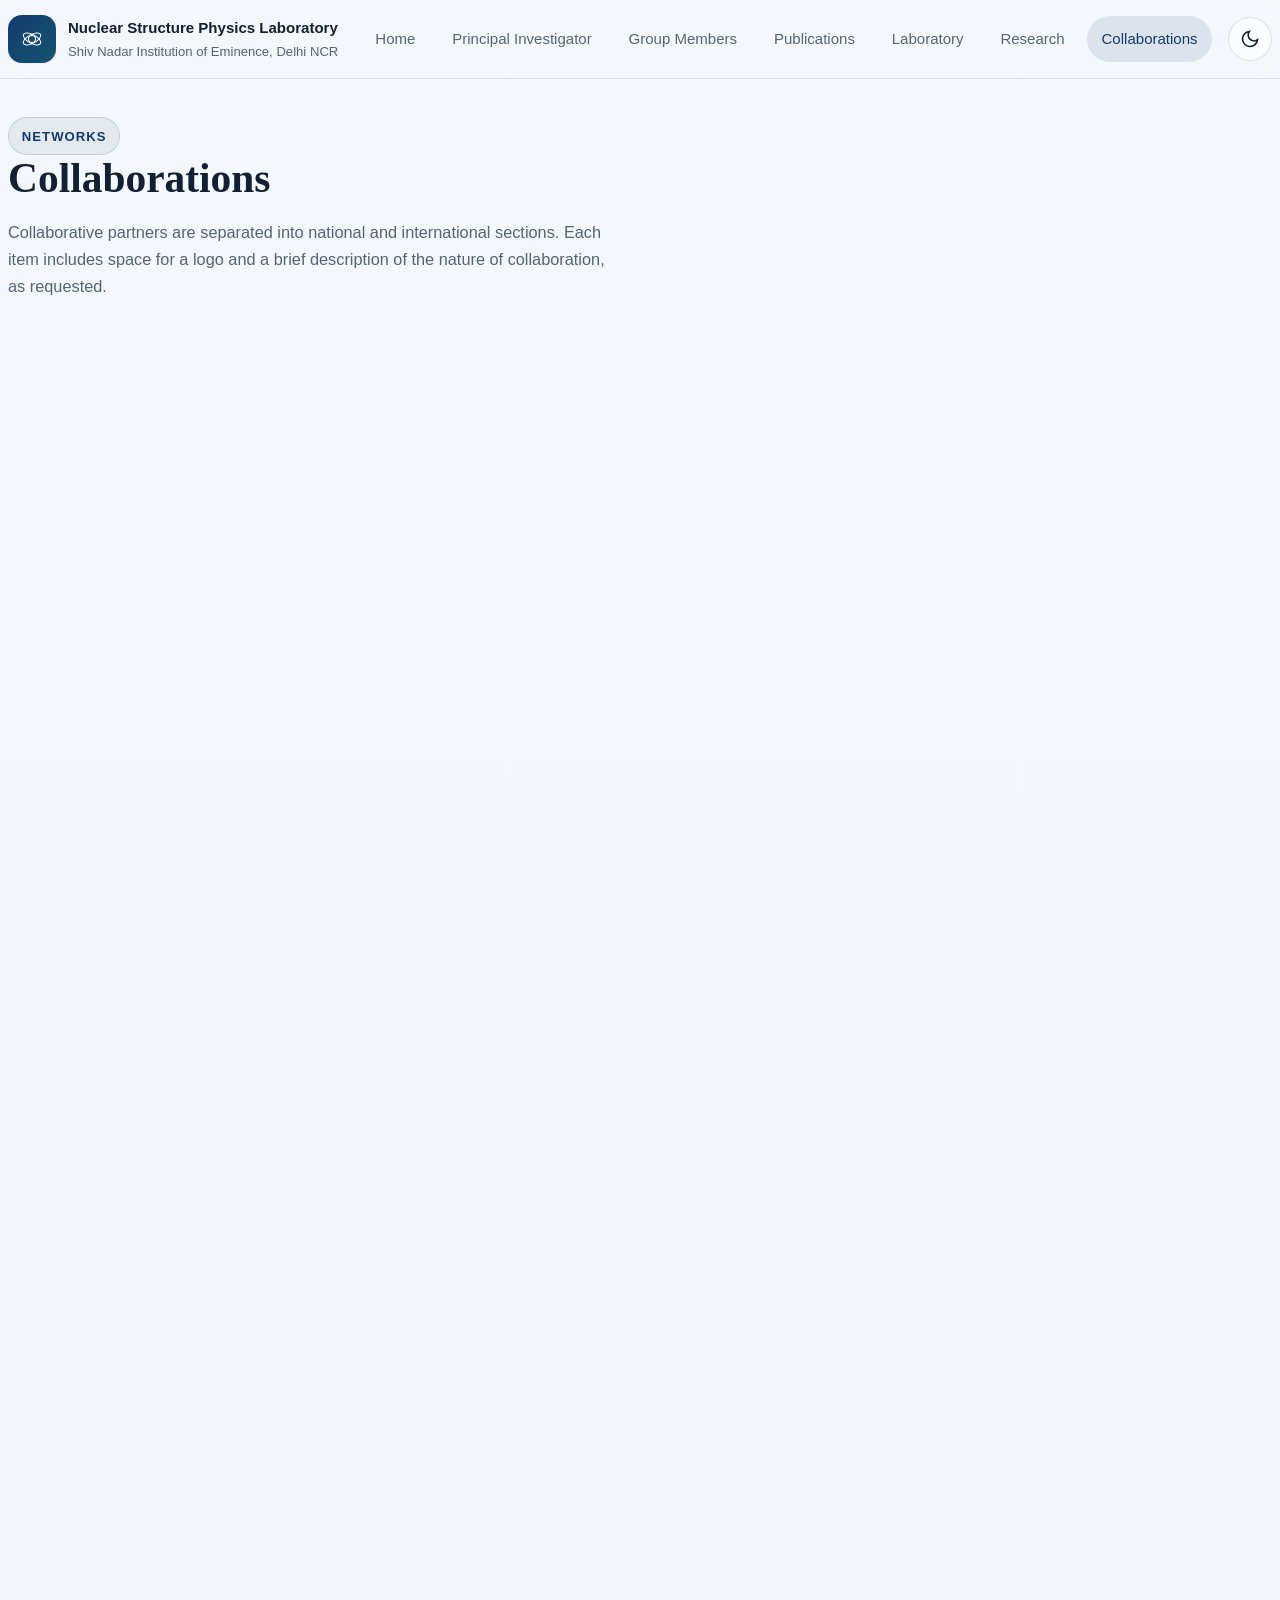
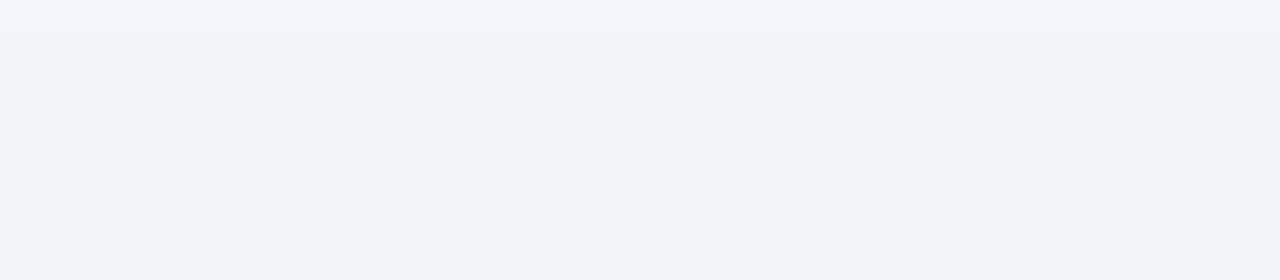
<file: collaborations.html>
<!DOCTYPE html>
<html lang="en">
<head>
  <meta charset="UTF-8">
  <meta name="viewport" content="width=device-width, initial-scale=1.0">
  <meta name="description" content="Collaborations page template for the Nuclear Structure Physics Laboratory.">
  <title>NSPL | Collaborations</title>
  <link rel="stylesheet" href="style.css">
</head>
<body>
  <a class="skip-link" href="#main-content">Skip to content</a>
  <div class="site-shell">
    <header class="site-header">
      <div class="container-wide header-row">
        <a class="brand" href="./index.html" aria-label="Nuclear Structure Physics Laboratory home">
          <div class="brand-mark" aria-hidden="true">
            <svg viewBox="0 0 64 64" width="28" height="28" fill="none" stroke="currentColor" stroke-width="2.5">
              <circle cx="32" cy="32" r="8"></circle>
              <ellipse cx="32" cy="32" rx="22" ry="10" transform="rotate(28 32 32)"></ellipse>
              <ellipse cx="32" cy="32" rx="22" ry="10" transform="rotate(-28 32 32)"></ellipse>
            </svg>
          </div>
          <div class="brand-copy">
            <strong>Nuclear Structure Physics Laboratory</strong>
            <span>Shiv Nadar Institution of Eminence, Delhi NCR</span>
          </div>
        </a>
        <div class="nav-wrap">
          <nav class="site-nav" data-site-nav aria-label="Primary navigation">
            <a href="./index.html" >Home</a>
            <a href="./principal-investigator.html" >Principal Investigator</a>
            <a href="./group-members.html" >Group Members</a>
            <a href="./publications.html" >Publications</a>
            <a href="./laboratory.html" >Laboratory</a>
            <a href="./research.html" >Research</a>
            <a href="./collaborations.html" aria-current="page">Collaborations</a>
          </nav>
          <button class="menu-toggle" type="button" data-menu-toggle aria-label="Toggle menu" aria-expanded="false">
            <svg width="20" height="20" viewBox="0 0 24 24" fill="none" stroke="currentColor" stroke-width="2"><path d="M3 6h18M3 12h18M3 18h18"/></svg>
          </button>
          <button class="theme-toggle" type="button" data-theme-toggle aria-label="Toggle theme"></button>
        </div>
      </div>
    </header>

    <main id="main-content"> 
<section class="page-hero">
  <div class="container">
    <span class="eyebrow">Networks</span>
    <h1 class="page-title">Collaborations</h1>
    <p class="lead">Collaborative partners are separated into national and international sections. Each item includes space for a logo and a brief description of the nature of collaboration, as requested.</p>
  </div>
</section>

<section class="section-tight">
  <div class="container content-visible">
    <h2 class="page-title" style="font-size: var(--text-xl); margin-bottom: var(--space-6);">National collaborators</h2>
    <div class="collab-grid">
      <article class="surface collab-item"><h3>Institute Placeholder 01</h3><p>Brief description of the collaboration, such as joint experiments, detector development, data analysis, or shared scientific projects.</p><div class="item-meta"><span>Logo: placeholder</span><span>Type: National</span></div></article>
      <article class="surface collab-item"><h3>Institute Placeholder 02</h3><p>Brief description of the collaboration.</p><div class="item-meta"><span>Logo: placeholder</span><span>Type: National</span></div></article>
      <article class="surface collab-item"><h3>Institute Placeholder 03</h3><p>Brief description of the collaboration.</p><div class="item-meta"><span>Logo: placeholder</span><span>Type: National</span></div></article>
      <article class="surface collab-item"><h3>Institute Placeholder 04</h3><p>Brief description of the collaboration.</p><div class="item-meta"><span>Logo: placeholder</span><span>Type: National</span></div></article>
    </div>
  </div>
</section>

<section class="section-tight">
  <div class="container content-visible">
    <h2 class="page-title" style="font-size: var(--text-xl); margin-bottom: var(--space-6);">International collaborators</h2>
    <div class="collab-grid">
      <article class="surface collab-item"><h3>Institute Placeholder 05</h3><p>Brief description of the collaboration, such as scientific exchange, co-authored publications, or joint access to facilities.</p><div class="item-meta"><span>Logo: placeholder</span><span>Type: International</span></div></article>
      <article class="surface collab-item"><h3>Institute Placeholder 06</h3><p>Brief description of the collaboration.</p><div class="item-meta"><span>Logo: placeholder</span><span>Type: International</span></div></article>
      <article class="surface collab-item"><h3>Institute Placeholder 07</h3><p>Brief description of the collaboration.</p><div class="item-meta"><span>Logo: placeholder</span><span>Type: International</span></div></article>
      <article class="surface collab-item"><h3>Institute Placeholder 08</h3><p>Brief description of the collaboration.</p><div class="item-meta"><span>Logo: placeholder</span><span>Type: International</span></div></article>
    </div>
  </div>
</section>
</main>

    <footer class="site-footer">
      <div class="container-wide footer-grid">
        <div>
          <h2 class="page-title" style="font-size: var(--text-xl); margin-bottom: var(--space-3);">Contact</h2>
          <p>Official website template for the Nuclear Structure Physics Laboratory. Replace all placeholders with validated institutional content, photographs, and approved branding.</p>
        </div>
        <div>
          <h3 style="font-size: var(--text-lg); margin-bottom: var(--space-3);">Quick links</h3>
          <ul>
            <li><a href="./research.html">Research areas</a></li>
            <li><a href="./publications.html">Publications</a></li>
            <li><a href="./laboratory.html">Laboratory facilities</a></li>
            <li><a href="./collaborations.html">Collaborations</a></li>
          </ul>
        </div>
        <div>
          <h3 style="font-size: var(--text-lg); margin-bottom: var(--space-3);">Email</h3>
          <ul>
            <li><a href="mailto:lab@example.edu">lab@example.edu</a></li>
            <li><a href="mailto:pi@example.edu">pi@example.edu</a></li>
            <li>Greater Noida / Delhi NCR, India</li>
          </ul>
        </div>
      </div>
      <div class="container-wide footer-note">Built as a responsive static website structure so content can be updated later with minimal code changes.</div>
    </footer>
  </div>
  <script src="script.js" defer></script>
</body>
</html>
</file>
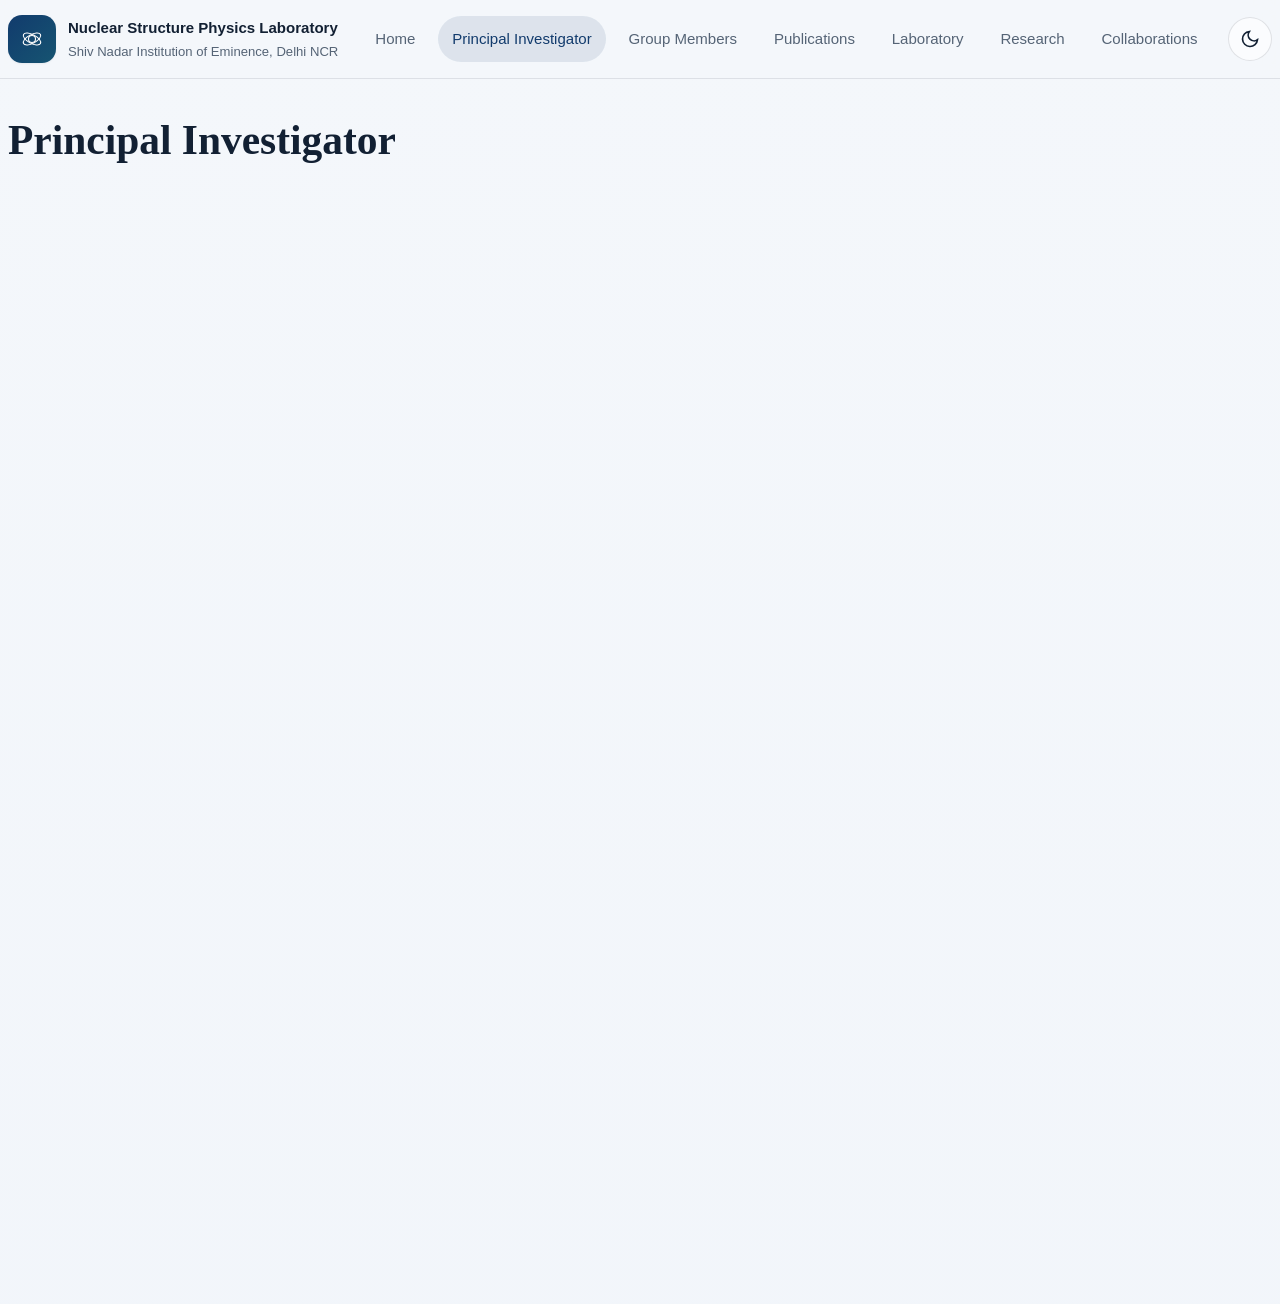
<file: principal-investigator.html>
<!DOCTYPE html>
<html lang="en">
<head>
  <meta charset="UTF-8">
  <meta name="viewport" content="width=device-width, initial-scale=1.0">
  <meta name="description" content="Principal investigator profile page template for the Nuclear Structure Physics Laboratory.">
  <title>NSPL | Principal Investigator</title>
  <link rel="stylesheet" href="style.css">
</head>
<body>
  <a class="skip-link" href="#main-content">Skip to content</a>
  <div class="site-shell">
    <header class="site-header">
      <div class="container-wide header-row">
        <a class="brand" href="./index.html" aria-label="Nuclear Structure Physics Laboratory home">
          <div class="brand-mark" aria-hidden="true">
            <svg viewBox="0 0 64 64" width="28" height="28" fill="none" stroke="currentColor" stroke-width="2.5">
              <circle cx="32" cy="32" r="8"></circle>
              <ellipse cx="32" cy="32" rx="22" ry="10" transform="rotate(28 32 32)"></ellipse>
              <ellipse cx="32" cy="32" rx="22" ry="10" transform="rotate(-28 32 32)"></ellipse>
            </svg>
          </div>
          <div class="brand-copy">
            <strong>Nuclear Structure Physics Laboratory</strong>
            <span>Shiv Nadar Institution of Eminence, Delhi NCR</span>
          </div>
        </a>
        <div class="nav-wrap">
          <nav class="site-nav" data-site-nav aria-label="Primary navigation">
            <a href="./index.html" >Home</a>
            <a href="./principal-investigator.html" aria-current="page">Principal Investigator</a>
            <a href="./group-members.html" >Group Members</a>
            <a href="./publications.html" >Publications</a>
            <a href="./laboratory.html" >Laboratory</a>
            <a href="./research.html" >Research</a>
            <a href="./collaborations.html" >Collaborations</a>
          </nav>
          <button class="menu-toggle" type="button" data-menu-toggle aria-label="Toggle menu" aria-expanded="false">
            <svg width="20" height="20" viewBox="0 0 24 24" fill="none" stroke="currentColor" stroke-width="2"><path d="M3 6h18M3 12h18M3 18h18"/></svg>
          </button>
          <button class="theme-toggle" type="button" data-theme-toggle aria-label="Toggle theme"></button>
        </div>
      </div>
    </header>

    <main id="main-content"> 
<section class="page-hero">
  <div class="container page-hero-grid">
    <div>
      
      <h1 class="page-title">Principal Investigator</h1>
      
    </div>
    <!-- <div class="surface masthead-card">
      <div class="simple-logo-box">
        <svg viewBox="0 0 120 120" width="80" height="80" fill="none" stroke="currentColor" stroke-width="3"><circle cx="60" cy="42" r="18"></circle><path d="M26 98c8-18 24-28 34-28s26 10 34 28"></path></svg>
      </div>
    </div> -->
  </div>
</section>

<section class="section-tight">
  <div class="container split-layout content-visible">
    <aside class="surface profile-card">
      <div class="profile-photo principal-photo">
        <div class="photo-placeholder" role="img" aria-label="Placeholder for principal investigator photograph">
          <div class="member-photo"><img src="images/skt.webp" alt="P.I."></div>
        </div>
      </div>
      <h2 style="font-size:var(--text-xl); margin-bottom: var(--space-2);">Prof. Sujit K. Tandel</h2>
      <p class="role">Principal Investigator</p>
      <ul class="meta-list">
        <li><strong>Current affiliation:</strong> Shiv Nadar Institution of Eminence, Delhi NCR</li>
        <li><strong>Email:</strong> sujit.tandel@snu.edu.in</li>
        <li><strong>Office:</strong> A017</li>
        <li><strong>Research area:</strong> Nuclear structure physics</li>
      </ul>
    </aside>

    <div class="content-stack">
      <section class="surface content-block accordion-item">
        <button class="accordion-toggle" type="button" aria-expanded="false">
          <span>Research interests</span>
          <span class="accordion-icon" aria-hidden="true">+</span>
        </button>
        <div class="accordion-panel" hidden>
          <ul class="bullet-list">
            <li>Shape coexistence and evolution of nuclear structure.</li>
            <li>Experimental spectroscopy of nuclei away from stability.</li>
            <li>Gamma-ray studies and detector-based measurements.</li>
            <li>Nuclear models connected to experimental observables.</li>
          </ul>
        </div>
      </section>

      <section class="surface content-block accordion-item">
        <button class="accordion-toggle" type="button" aria-expanded="true">
          <span>Professional profile</span>
          <span class="accordion-icon" aria-hidden="true">−</span>
        </button>
        <div class="accordion-panel">
          <div class="content-stack">
            <div>
              <h3>Present position</h3>
              <p class="lead">Senior Professor, Shiv Nadar Institution of Eminence, India (2023 - )</p>
              <p class="lead">Affiliate Professor, University of Massachusetts Lowell, USA (2023 - )</p>
            </div>
            <div>
              <h3>Educational qualifications</h3>
              <ul class="bullet-list">
                <li>Ph.D. — University of Mumbai (1998)</li>
                <li>MSc (Physics)- University of Mumbai (1994)</li>
              </ul>
            </div>
            <div>
              <h3>Past affiliations</h3>
              <ul class="bullet-list">
                <li>UGC Professor, Centre for Excellence in Basic Sciences (2022 - 2023)</li>
                <li>UGC Associate Professor, Centre for Excellence in Basic Sciences (2014 - 2022)</li>
                <li>Reader-F, Centre for Excellence in Basic Sciences (2011- 2014)</li>
                <li>Scientist, Brookhaven National Laboratory (2009-10)</li>
                <li>Research Scientist and Adjunct Professor, University of Massachusetts Lowell (2006-08)</li>
                <li>Research Associate and Adjunct Professor, University of Massachusetts Lowell (2002-05)</li>
                <li>Lecturer, Department of Physics, University of Mumbai (1998-2002)</li>
              </ul>
            </div>
          </div>
        </div>
      </section>

      <section class="surface content-block accordion-item">
        <button class="accordion-toggle" type="button" aria-expanded="false">
          <span>Latest publications</span>
          <span class="accordion-icon" aria-hidden="true">+</span>
        </button>
        <div class="accordion-panel" hidden>
          <ul class="bullet-list">
            <li>Multi-neutron-hole and core-excited configurations of isomeric states near the doubly-magic 208Pb, S.K. Tandel, <a href="https://doi.org/10.1140/epjs/s11734-024-01131-4" style="color: blue; text-decoration: underline;" target="_blank" rel="noopener noreferrer">European Physical Journal Special Topics (2024)</a></li>
            <li>Nuclear Structure Studies Using Gamma-Ray Spectroscopy and Digital Signal Processing, S.K. Tandel, <a href="https://doi.org/10.1007/978-3-031-30666-2_1" style="color: blue; text-decoration: underline;" target="_blank" rel="noopener noreferrer">Gamma Ray Imaging: Technology and Applications, 1-19, Springer International Publications (2023)</a></li>
            <li>Coexisting single-particle excitations and octupole correlations in the transitional nucleus 217Ra, Madhu, A. Y. Deo, Khamosh Yadav, Dhananjaya Sahoo, Y. Y. Wang, Y. K. Wang, J. Meng, Saket Suman, S. K. Tandel, A. Sharma, I. Ahmed, K. Katre, K. Rojeeta Devi, S. Dutt, S. Kumar, Yashraj, S. Muralithar, and R. P. Singh, <a href="https://doi.org/10.1103/PhysRevC.108.014309" style="color: blue; text-decoration: underline;" target="_blank" rel="noopener noreferrer">Physical Review C 108, 014309 (2023)</a></li>
            <li>Evolution of nuclear structure in the neutron-rich 96,97,99Nb isotopes: Evidence for shape coexistence in N=58 99Nb, V. Kumar, R. Chapman, D. O'Donnell, J. Ollier, R. Orlandi, J. F. Smith, K.-M. Spohr, D. A. Torres, P. Wady, S. K. Tandel, S. J. Freeman, G. de Angelis, N. Marginean, D. R. Napoli, J. J. Valiente-Dobon, S. Aydin, E. Farnea, R. Marginean, D. Mengoni, T. Kroll, and N. Thompson, <a href="https://doi.org/10.1103/PhysRevC.108.044313" style="color: blue; text-decoration: underline;" target="_blank" rel="noopener noreferrer">Physical Review C 108, 044313 (2023)</a></li>
            <li>High-spin spectroscopy in 207At: Evidence of a 29/2+ isomeric state, Khamosh Yadav, A.Y. Deo, Dhananjaya Sahoo, P.C. Srivastava, Saket Suman, S.K. Tandel, A. Sharma, I. Ahmed, K. Katre, K. Rojeeta Devi, Sunil Dutt, Sushil Kumar, S. Muralithar, R.P. Singh, <a href="https://doi.org/10.1103/PhysRevC.108.014309" style="color: blue; text-decoration: underline;" target="_blank" rel="noopener noreferrer">Physical Review C 108, 014309 (2023)</a></li>
            <li>Emergence of an island of extreme nuclear isomerism at high excitation near 208Pb, S.G. Wahid, S.K. Tandel, Saket Suman, P.C. Srivastava, Anil Kumar, P. Chowdhury, F.G. Kondev. R.V.F. Janssens, M.P. Carpenter, T. Lauritsen, D. Seweryniak, S. Zhu, Physics Letters B 832, 137262 (2022)</li>
            <li>Successive neutron alignments in the yrast, negative-parity band of oblate-deformed 199Tl, Saket Suman, S. K. Tandel, S. G. Wahid, Manu T., M. Hemalatha, B. Maheshwari, A. K. Jain, P. Chowdhury, R. V. F. Janssens, F. G. Kondev, M. P. Carpenter, T. Lauritsen, D. Seweryniak, <a href="https://doi.org/10.1103/PhysRevC.106.024316" style="color: blue; text-decoration: underline;" target="_blank" rel="noopener noreferrer">Physical Review C 106, 024316 (2022)</a></li>
            <li>Isomers in 203Tl and core excitations built on a five-nucleon-hole structure, V. Bothe, S. K. Tandel, S. G. Wahid, P. C. Srivastava, Bharti Bhoy, P. Chowdhury, R. V. F. Janssens, F. G. Kondev, M. P. Carpenter, T. Lauritsen, D. Seweryniak, and S. Zhu, <a href="https://doi.org/10.1103/PhysRevC.105.044327" style="color: blue; text-decoration: underline;" target="_blank" rel="noopener noreferrer">Physical Review C 105, 044327 (2022)</a></li>
            <li>Toxic and carcinogenic constituents of jewelry in the Indian retail market determined using xray fluorescence, Nishat Rathore and S.K. Tandel, X-Ray Spectrometry 51, 2 (2022)</li>
            <li>Level structure in the transitional nucleus 215Fr, Khamosh Yadav, A. Y. Deo, Madhu, Pragati, P. C. Srivastava, S. K. Tandel, S. G. Wahid, S. Kumar, S. Muralithar, R. P. Singh, Indu Bala, S. S. Bhattacharjee, Ritika Garg, S. Chakraborty, S. Rai, and A. K. Jain, <a href="https://doi.org/10.1103/PhysRevC.105.034307" style="color: blue; text-decoration: underline;" target="_blank" rel="noopener noreferrer">Physical Review C 105, 034307 (2022)</a></li>
            <li>Evolution of nuclear structure through isomerism in 216Fr, Madhu, Khamosh Yadav, A. Y. Deo, Pragati, P. C. Srivastava, S. K. Tandel, S. G. Wahid, S. Kumar, S. Muralithar, R. P. Singh, Indu Bala, S. S. Bhattacharjee, Ritika Garg, S. Chakraborty, S. Rai, and A. K. Jain, <a href="https://doi.org/10.1103/PhysRevC.105.034308" style="color: blue; text-decoration: underline;" target="_blank" rel="noopener noreferrer">Physical Review C 105, 034308 (2022)</a></li>
            <li>Nanosecond isomers and the evolution of collectivity in stable, even-A Hg isotopes, Saket Suman, S. K. Tandel, Ankit Kumawat, S. G. Wahid, M. Hemalatha, P. Chowdhury, R. V. F. Janssens, M. P. Carpenter, T. L. Khoo, F. G. Kondev, T. Lauritsen, C. J. Lister, D. Seweryniak, and S. Zhu, <a href="https://doi.org/10.1103/PhysRevC.103.014319" style="color: blue; text-decoration: underline;" target="_blank" rel="noopener noreferrer">Physical Review C 103, 014319 (2021)</a></li>
            <li>Shapes, softness and non-yrast collectivity in 186W, V. S. Prasher, A. J. Mitchell, C. J. Lister, P. Chowdhury, L. Afanasieva, M. Albers, C. J. Chiara, M. P. Carpenter, D. Cline, N. D’Olympia, C. J. Guess, A. B. Hayes, C. R. Hoffman, R. V. F. Janssens, B. P. Kay, T. L. Khoo, A. Korichi, T. Lauritsen, E. Merchan, Y. Qiu, D. Seweryniak, R. Shearman, S. K. Tandel, A. Verras, C. Y. Wu, S. Zhu, <a href="https://doi.org/10.1103/PhysRevC.104.044318" style="color: blue; text-decoration: underline;" target="_blank" rel="noopener noreferrer">Physical Review C 104, 044318 (2021)</a></li>
            <li>Antimagnetic rotation and role of gradual neutron alignment in 103Pd, A.Y. Deo, Khamosh Yadav, Madhu, S.K. Tandel, R. Kumar, European Physical Journal A 57, 126 (2021)</li>
            <li>Metastable states from multinucleon excitations in 202Tl and 203Pb, S. G. Wahid, S. K. Tandel, Saket Suman, M. Hemalatha, Anurag Patel, Poulomi Roy, A. Y. Deo, Pragati, P. C. Srivastava, Bharti Bhoy, S. S. Bhattacharjee, R. P. Singh, S. Muralithar, P. Chowdhury, R. V. F. Janssens, M. P. Carpenter, T. L. Khoo, F. G. Kondev, T. Lauritsen, C. J. Lister, D. Seweryniak, S. Zhu, S. Rai, A. Sharma, <a href="https://doi.org/10.1103/PhysRevC.102.024329" style="color: blue; text-decoration: underline;" target="_blank" rel="noopener noreferrer">Physical Review C 102, 024329 (2020)</a></li>
            <li>High-resolution energy and fast timing measurements for nuclear spectroscopy using digital signal processing, S.K. Tandel, D. Negi, S.G. Wahid, S. Suman, A. Patel, P. Roy, M. Hemalatha, D.C. Biswas, M. Venaruzzo, C. Tintori, <a href="https://doi.org/10.1088/1748-0221/15/08/P08013" style="color: blue; text-decoration: underline;" target="_blank" rel="noopener noreferrer">Journal of Instrumentation 15, P08013 (2020)</a></li>
            <li>Lifetime measurement and shell model description of negative parity states up to band- termination in 49V, S.Mukhopadhyay, D.C.Biswas, L.S.Danu, R.Chakrabarti, U.Garg, S.K.Tandel, Y.K.Gupta, B.N.Joshi, G.K.Prajapati, B.V.John, S.Saha, J.Sethi, R.Palit, Nuclear Physics A 1000 (2020) 121785</li>
            <li>Decay spectroscopy of two-quasiparticle K isomers in 246,248Cm via inelastic and transfer reactions, U. Shirwadkar, S. K. Tandel, P. Chowdhury, T. L. Khoo, I. Ahmad, M. P. Carpenter, J. P. Greene, R. V. F. Janssens, F. G. Kondev, T. Lauritsen, C. J. Lister, D. Peterson, D. Seweryniak, X. Wang, and S. Zhu, <a href="https://doi.org/10.1103/PhysRevC.100.034309" style="color: blue; text-decoration: underline;" target="_blank" rel="noopener noreferrer">Physical Review C 100, 034309 (2019)</a></li>
            <li>Isomers from intrinsic excitations in 200Tl and 201,202Pb, Poulomi Roy, S. K. Tandel, Saket Suman, P. Chowdhury, R. V. F. Janssens, M. P. Carpenter, T. L. Khoo, F. G. Kondev, T. Lauritsen, C. J. Lister, D. Seweryniak, S. Zhu, <a href="https://doi.org/10.1103/PhysRevC.100.024320" style="color: blue; text-decoration: underline;" target="_blank" rel="noopener noreferrer">Physical Review C 100, 024320 (2019)</a></li>
            <li>Decoupled and semi-decoupled bands in 197Hg and 199Hg, D. Negi, S. K. Tandel, P. Chauhan, P. Chowdhury, R. V. F. Janssens, M. P. Carpenter, T. L. Khoo, F. G. Kondev, T. Lauritsen, C. J. Lister, D. Seweryniak, S. Zhu, <a href="https://doi.org/10.1103/PhysRevC.100.014329" style="color: blue; text-decoration: underline;" target="_blank" rel="noopener noreferrer">Physical Review C 100, 014329 (2019)</a></li>
            <li>Structure of odd-A Pt isotopes along the line of stability, S. G. Wahid, S. K. Tandel, P. Chowdhury, R. V. F. Janssens, M. P. Carpenter, T. L. Khoo, F. G. Kondev, T. Lauritsen, C. J. Lister, D. Seweryniak, S. Zhu, Q. B. Chen, J. Meng, <a href="https://doi.org/10.1103/PhysRevC.100.014328" style="color: blue; text-decoration: underline;" target="_blank" rel="noopener noreferrer">Physical Review C 100, 014328 (2019)</a></li>
            <li>Parity doublet structures in doubly-odd 216 Fr, Pragati, A.Y. Deo, S. K. Tandel, S.S. Bhattacharjee, S. Chakraborty, S. Rai, S.G. Wahid, S. Kumar, S. Muralithar, R.P. Singh, Indu Bala, Ritika Garg, A.K. Jain, <a href="https://doi.org/10.1103/PhysRevC.97.044309" style="color: blue; text-decoration: underline;" target="_blank" rel="noopener noreferrer">Physical Review C 97, 044309 (2018)</a></li>
            <li>Semi-decoupled band and other high-spin band structures in 188 Pt, S. Mukhopadhyay, D. C. Biswas, S. K. Tandel, S. Frauendorf, L. S. Danu, P.N. Prashanth, B. N. Joshi, G. K. Prajapati, B.V. John, Somnath Nag, T. Trivedi, S. Saha, J. Sethi, R. Palit, P. K. Joshi, <a href="https://doi.org/10.1103/PhysRevC.96.014315" style="color: blue; text-decoration: underline;" target="_blank" rel="noopener noreferrer">Physical Review C 96, 014315 (2017)</a></li>
            <li>Configurations and decay hindrances of high-K states in 180Hf, S.K. Tandel, P. Chowdhury, F. G. Kondev, R. V. F. Janssens, T. L. Khoo, M. P. Carpenter, T. Lauritsen, C. J. Lister, D. Seweryniak, S. Zhu, A. Deacon, S. J. Freeman, N. J. Hammond, G. D. Jones, E. F. Moore, J. F. Smith, <a href="https://doi.org/10.1103/PhysRevC.94.064304" style="color: blue; text-decoration: underline;" target="_blank" rel="noopener noreferrer">Physical Review C 94, 064304 (2016)</a></li>
            <li>Population and decay of a K =8- two-quasineutron isomer in 244Pu, S.S. Hota, S.K. Tandel, P. Chowdhury, I. Ahmad, M.P. Carpenter, C.J. Chiara, J.P. Greene, C.R. Hoffman, E.G. Jackson, R.V.F. Janssens, B.P. Kay, T.L. Khoo, F.G. Kondev, S. Lakshmi, S. Lalkovski, T. Lauritsen, C.J. Lister, E.A. McCutchan, K. Moran, D. Peterson, U. Shirwadkar, D. Seweryniak, I. Stefanescu, Y. Toh, S. Zhu, <a href="https://doi.org/10.1103/PhysRevC.94.021303" style="color: blue; text-decoration: underline;" target="_blank" rel="noopener noreferrer">Physical Review C 94, 021303(R) (2016)</a></li>
            <li>Isomers and oblate collectivity at high spin in neutron-rich Pt isotopes, S.K. Tandel, European Physical Journal Web of Conferences 107, 03005 (2016)</li>
            <li>Observation of gamma-band based on two-quasiparticle configuration in 70Ge, M. Kumar Raju, P. V. Madhusudhana Rao, S. Muralithar, R. P. Singh, G. H. Bhat, J. A. Sheikh, S. K. Tandel, P. Sugathan, T. Seshi Reddy, B. V. Thirumala Rao, R. K. Bhowmik, <a href="https://doi.org/10.1103/PhysRevC.93.034317" style="color: blue; text-decoration: underline;" target="_blank" rel="noopener noreferrer">Physical Review C 93, 034317 (2016)</a></li>
            <li>Structure of 132Te: The two-particle and two-hole spectrum of 132Sn, S. Biswas, R. Palit, A. Navin, M. Rejmund, A. Bisoi, M. Saha Sarkar, S. Sarkar, S. Bhattacharyya, D. C. Biswas, M. Caamano, M. P. Carpenter, D. Choudhury, E. Clement, L. S. Danu, O. Delaune, F. Farget, G. de France, S. S. Hota, B. Jacquot, A. Lemasson, S. Mukhopadhyay, V. Nanal, R.G. Pillay, S. Saha, J. Sethi, Purnima Singh, P.C. Srivastava and S.K. Tandel, <a href="https://doi.org/10.1103/PhysRevC.93.034324" style="color: blue; text-decoration: underline;" target="_blank" rel="noopener noreferrer">Physical Review C 93, 034324 (2016)</a></li>
            <li>Isomers and oblate rotation in Pt isotopes: Delineating the limit for collectivity at high spins, S.K. Tandel, S.G. Wahid, P. Chowdhury, R.V. Janssens, M.P. Carpenter, T.L. Khoo, F.G. Kondev, T. Lauritsen, C.J. Lister, D. Seweryniak, S. Zhu, Physics Letters B 750 (2015) 225</li>
            <li>Rotation-aligned isomer and oblate collectivity in 196 Pt, S.G. Wahid, S.K. Tandel, P. Chowdhury, R.V. Janssens, M.P. Carpenter, T.L. Khoo, F.G. Kondev, T. Lauritsen, C.J. Lister, D. Seweryniak, S. Zhu, Physical Review C 92 054323 (2015)</li>
            <li>High spin spectroscopy and shape coexistence in 73 As, M. Kumar Raju, P.V. Madhusudhana Rao, S.K. Tandel, P. Sugathan, R.P. Singh, S. Muralithar, T. Seshi Reddy, B.V. Thirumala Rao, Jie Meng, Shuangquan Zhang, Jian Li, Q.B. Chen, Bin Qi, R.K. Bhowmik, <a href="https://doi.org/10.1103/PhysRevC.92.064234" style="color: blue; text-decoration: underline;" target="_blank" rel="noopener noreferrer">Physical Review C 92, 064234 (2015)</a></li>
            <li>Spectroscopy of heavy fissionable nuclei, S.K. Tandel, Pramana – Journal of Physics 85(3), 385 (2015)</li>
            <li>Transverse wobbling in 135Pr, J. T. Matta, U. Garg, W. Li, S. Frauendorf, A. D. Ayangeakaa, D. Patel, K. W. Schlax, R. Palit, S. Saha, J. Sethi, T. Trivedi, S. S. Ghugre, R. Raut, A. K. Sinha, R. V. F. Janssens, S. Zhu, M. P. Carpenter, T. Lauritsen, D. Seweryniak, C. J. Chiara, F. G. Kondev, D. J. Hartley, C. M. Petrache, S. Mukhopadhyay, D. Vijaya Lakshmi, M. Kumar Raju, P. V. Madhusudhana Rao, S. K. Tandel, S. Ray, F. Donau, <a href="https://doi.org/10.1103/PhysRevLett.114.082501" style="color: blue; text-decoration: underline;" target="_blank" rel="noopener noreferrer">Physical Review Letters 114, 082501 (2015)</a></li>
            <li>Role of neutrons in the coexistence of magnetic and antimagnetic rotation bands in 107 Cd, Deepika Choudhury, R. Palit, P. Singh, J. Sethi, S. Saha, S. Biswas, H. C. Jain, V. Nanal, R. G. Pillay, R. Donthi, S.K. Jadhav, B.S. Naidu, B. Maheshwari, A. K. Jain, S. C. Pancholi, R. P. Singh, S. Mukhopadhyay, D. C. Biswas, L. S. Danu, S. K. Tandel, L. Chaturvedi, K. Rojeeta Devi, Sukhjeet Singh, <a href="https://doi.org/10.1103/PhysRevC.91.014318" style="color: blue; text-decoration: underline;" target="_blank" rel="noopener noreferrer">Physical Review C 91, 014318 (2015)</a></li>
            <li>K isomers as probes of nuclear structure, S. K. Tandel, American Institute of Physics Conf. Proc. 1609, 157 (2014)</li>
            <li>Coexisting shape- and high-K isomers in the shape transitional nucleus 188Pt, S. Mukhopadhyay, D. C. Biswas, S. K. Tandel, L. S. Danu, B. N. Joshi, G. K. Prajapati, Somnath Nag, T. Trivedi, S. Saha, J. Sethi, R. Palit, P. K. Joshi, Physics Letters B 739, 462 (2014)</li>
            <li>N = 151 Pu, Cm, and Cf nuclei under rotational stress: Role of higher-order deformations, S. S. Hota, P. Chowdhury, T. L. Khoo, M. P. Carpenter, R. V. F. Janssens, Y. Qiu, I. Ahmad, J. P. Greene, S. K. Tandel, D. Seweryniak, S. Zhu, P. F. Bertone, C. J. Chiara, A. Y. Deo, N. D’Olympia, S. Gros, C. J. Guess, T. Harrington, D. J. Hartley, G. Henning, C. R. Hoffman, E. G. Jackson, F. G. Kondev, S. Lakshmi, T. Lauritsen, C. J. Lister, E. A. McCutchan, K. Moran, C. Nair, D. Peterson, U. Shirwadkar, I. Stefanescu, Physics Letters B 739, 13 (2014)</li>
            <li>Evolution of octupole collectivity in 221Th, S.K. Tandel, M. Hemalatha, A. Y. Deo, S. B. Patel, R. Palit, T. Trivedi, J. Sethi, S. Saha, D. C. Biswas, and S. Mukhopadhyay, <a href="https://doi.org/10.1103/PhysRevC.87.034319" style="color: blue; text-decoration: underline;" target="_blank" rel="noopener noreferrer">Physical Review C 87, 034319 (2013)</a></li>
            <li>Rotational structures and the wobbling mode in 167 Ta, D. J. Hartley, R. V. F. Janssens, L. L. Riedinger, M. A. Riley, X. Wang, A. Aguilar, M. P. Carpenter, C. J. Chiara, P. Chowdhury, I. G. Darby, U. Garg, Q. A. Ijaz, F. G. Kondev, S. Lakshmi, T. Lauritsen, A. Ludington, W. C. Ma, E. A. McCutchan, S. Mukhopadhyay, R. Pifer, E. P. Seyfried, U. Shirwadkar, I. Stefanescu, S. K. Tandel, J. R. Vanhoy, S. Zhu and S. Frauendorf, <a href="https://doi.org/10.1103/PhysRevC.83.064307" style="color: blue; text-decoration: underline;" target="_blank" rel="noopener noreferrer">Physical Review C 83, 064307 (2011)</a></li>
            <li>Search for a 2-quasiparticle high-K isomer in 256Rf, A. P. Robinson, T. L. Khoo, D. Seweryniak, I. Ahmad, M. Asai, B. B. Back, M. P. Carpenter, P. Chowdhury, C. N. Davids, J. Greene, P. T. Greenlees, K. Hauschild,, A. Heinz, R.-D. Herzberg, R. V. F. Janssens, D. G. Jenkins, G. D. Jones, S. Ketelhut, F. G. Kondev, T. Lauritsen, C. J. Lister, A. Lopez-Martens, P. Marley, E. McCutchan, P. Papadakis, D. Peterson, J. Qian, D. Rostron, U. Shirwadkar, I. Stefanescu, S. K. Tandel, X. Wang, and S. Zhu, <a href="https://doi.org/10.1103/PhysRevC.83.064311" style="color: blue; text-decoration: underline;" target="_blank" rel="noopener noreferrer">Physical Review C 83, 064311 (2011)</a></li>
            <li>Spectroscopy of neutron-rich Pu nuclei, P. Chowdhury, S. Hota, S. Lakshmi, S.K. Tandel et al., AIP Conference Proceedings 1377, 13 (2011)</li>
            <li>Rotational bands in odd-A Cm and Cf isotopes: exploring the highest neutron orbitals, S.K. Tandel, P. Chowdhury, S. Lakshmi, U. S. Tandel, I. Ahmad, M.P. Carpenter, S. Gros, R.V.F. Janssens, T.L. Khoo, F.G. Kondev, J.P. Greene, D.J. Hartley, T. Lauritsen, C.J. Lister, D. Peterson, A. Robinson, D. Seweryniak, S. Zhu, <a href="https://doi.org/10.1103/PhysRevC.82.041301" style="color: blue; text-decoration: underline;" target="_blank" rel="noopener noreferrer">Physical Review C82, 041301(R) (2010)</a></li>
            <li>Bridging the nuclear structure gap between stable and super heavy nuclei, D. Seweryniak, T.L. Khoo, I. Ahmad, F.G. Kondev, A. Robinson, S.K. Tandel, M. Asai, B.B. Back, M.P. Carpenter, P. Chowdhury, C.N. Davids, S. Eeckhaudt, J.P. Greene, P.T. Greenlees, S. Gros, K. Hauschild, A. Heinz, R-D. Herzberg, R.V.F. Janssens, D.G. Jenkins, G.D. Jones, S. Ketelhut, T. Lauritsen, C.J. Lister, A. Lopez-Martens, P. Marley, E.A. McCutchan, T. Nakatsukasa, P. Papadakis, D. Peterson, J. Qian, D. Rostron, I. Stefanescu, U.S. Tandel, X.F. Wang, S.F. Zhu, Nuclear Physics A 834 (2010) 357c</li>
            <li>Band crossings in 166Ta, D. J. Hartley, R. V. F. Janssens, L. L. Riedinger, M. A. Riley, X. Wang, A. Aguilar, M. P. Carpenter, C. J. Chiara, P. Chowdhury, I. G. Darby, U. Garg, Q. A. Ijaz, F. G. Kondev, S. Lakshmi, T. Lauritsen, W. C. Ma, E. A. McCutchan, S. Mukhopadhyay, E. P. Seyfried, U. Shirwadkar, I. Stefanescu, S. K. Tandel, J. R. Vanhoy, and S. Zhu, <a href="https://doi.org/10.1103/PhysRevC.82.057302" style="color: blue; text-decoration: underline;" target="_blank" rel="noopener noreferrer">Physical Review C 82, 057302 (2010)</a></li>
            <li>Multi-quasiparticle structures up to spin ~ 44 in the odd-odd nucleus 168 Ta, X. Wang, D. J. Hartley, M. A. Riley, L. L. Riedinger, A. Aguilar, M. P. Carpenter, C. J. Chiara, P. Chowdhury, I. Darby, U. Garg, Q. Ijaz, R. V. F. Janssens, F. G. Kondev, S. Lakshmi, T. Lauritsen, W. C. Ma, E. A. McCutchan, S. Mukhopadhyay, E. P. Seyfried, I. Stefanescu, S. K. Tandel, U. S. Tandel, C. Teal, J. R. Vanhoy, and S. Zhu, <a href="https://doi.org/10.1103/PhysRevC.82.034315" style="color: blue; text-decoration: underline;" target="_blank" rel="noopener noreferrer">Physical Review C 82, 034315 (2010)</a></li>
            <li>Alignments, additivity, and signature inversion in odd-odd 170Ta: A comprehensive high-spin study, A. Aguilar, D. J. Hartley, M. A. Riley, C. Teal, M. P. Carpenter, P. Chowdhury, M. Danchev, M. K. Djongolov, G. B. Hagemann, A. A. Hecht, R. V. F. Janssens, F. G. Kondev, T. Lauritsen, W. C. Ma, W. H. Mohr, E. F. Moore, S. W. Ødegärd, L. L. Riedinger, G. Sletten, S.K.Tandel, J. R. Vanhoy, X. Wang, and S. Zhu, <a href="https://doi.org/10.1103/PhysRevC.81.064317" style="color: blue; text-decoration: underline;" target="_blank" rel="noopener noreferrer">Physical Review C 81, 064317 (2010)</a></li>
            <li>Wobbling mode in 167 Ta, D. J. Hartley, R. V. F. Janssens, L. L. Riedinger, M. A. Riley, A. Aguilar, M. P. Carpenter, C. J. Chiara, P. Chowdhury, I. G. Darby, U. Garg, Q. A. Ijaz, F. G. Kondev, S. Lakshmi, T. Lauritsen, A. Ludington, W. C. Ma, E. A. McCutchan, S. Mukhopadhyay, R. Pifer, E. P. Seyfried, I. Stefanescu, S. K. Tandel, U. Tandel, J. R. Vanhoy, X. Wang, S. Zhu, I. Hamamoto, and S. Frauendorf, <a href="https://doi.org/10.1103/PhysRevC.80.041304" style="color: blue; text-decoration: underline;" target="_blank" rel="noopener noreferrer">Physical Review C 80, 041304(R) (2009)</a></li>
            <li>Multi-quasiparticle isomers in 174 Lu, F. G. Kondev, G. D. Dracoulis, G. J. Lane, I. Ahmad, A. P. Byrne, M. P. Carpenter, P. Chowdhury, R. V. F. Janssens, T. Kibédi, T. Lauritsen, C. J. Lister, D. Seweryniak, S. K. Tandel, and S. Zhu, <a href="https://doi.org/10.1103/PhysRevC.80.014304" style="color: blue; text-decoration: underline;" target="_blank" rel="noopener noreferrer">Physical Review C 80, 014304 (2009)</a></li>
            <li>Search for strongly deformed structures and observation of multiple nucleon alignments in 174W, S.K. Tandel, A.J. Knox, C. Parnell-Lampen, U.S. Tandel, P. Chowdhury, M.P. Carpenter, R.V.F. Janssens, T.L. Khoo, T. Lauritsen, C.J. Lister, D. Seweryniak, X. Wang, S. Zhu, D.J. Hartley, Jingye Zhang, <a href="https://doi.org/10.1103/PhysRevC.77.024313" style="color: blue; text-decoration: underline;" target="_blank" rel="noopener noreferrer">Physical Review C 77, 024313 (2008)</a></li>
            <li>Collective oblate rotation at high spins in neutron-rich 180 Hf, U. S. Tandel, S. K. Tandel, P. Chowdhury, S. Sheppard, D. Cline, C. Y. Wu, M.P. Carpenter, R.V.F. Janssens, T.L. Khoo, T. Lauritsen, C.J. Lister, D. Seweryniak, S. Zhu, <a href="https://doi.org/10.1103/PhysRevLett.101.182503" style="color: blue; text-decoration: underline;" target="_blank" rel="noopener noreferrer">Physical Review Letters 101, 182503 (2008)</a></li>
            <li>K=8- isomers and K=2- octupole vibrations in N=150 shell-stabilized isotones, A.P. Robinson, T.L. Khoo, I. Ahmad, S.K. Tandel, F.G. Kondev, T. Nakatsukasa, D. Seweryniak, M. Asai, B.B. Back, M.P. Carpenter, P. Chowdhury, C.N. Davids, S. Eeckhaudt, J.P. Greene, P.T. Greenlees, S. Gros, A. Heinz, R.-D. Herzberg, R.V.F. Janssens, G.D. Jones, T. Lauritsen, C.J. Lister, D. Peterson, J. Qian, U.S. Tandel, X. Wang, S. Zhu, <a href="https://doi.org/10.1103/PhysRevC.78.034308" style="color: blue; text-decoration: underline;" target="_blank" rel="noopener noreferrer">Physical Review C 78, 034308 (2008)</a></li>
            <li>High-K structure in 250 Fm and the deformed shell gaps at N=152 and Z=100, P.T. Greenlees, R.-D. Herzberg, S. Ketelhut, P.A. Butler, P. Chowdhury, T. Grahn, C. Gray-Jones, G.D. Jones, P. Jones, R. Julin, S. Juutinen, T.-L. Khoo, M. Leino, S. Moon, M. Nyman, J. Pakarinen, P. Rahkila, D. Rostron, J. Saren, C. Scholey, J. Sorri, S.K. Tandel, J. Uusitalo, and M. Venhart, <a href="https://doi.org/10.1103/PhysRevC.78.021303" style="color: blue; text-decoration: underline;" target="_blank" rel="noopener noreferrer">Physical Review C 78, 021303(R) (2008)</a></li>
            <li>Spectroscopy of K isomers in shell-stabilized, trans-fermium nuclei, S.K. Tandel, T.L. Khoo, P. Chowdhury, U.S. Tandel, D. Seweryniak, I. Ahmad, A.P. Robinson, F.G. Kondev, P.T. Greenlees, M. Asai, B. Back, P.A. Butler, M.P. Carpenter, C.N. Davids, S. Eeckhaudt, J.P. Greene, S. Gros, A.A. Hecht, A. Heinz, R.D. Herzberg, P. Ikin, R.V.F. Janssens, G.D. Jones, T. Lauritsen, C.J. Lister, E.F. Moore, G. Mukherjee, T. Nakatsukasa, D. Peterson, J. Qian, P. Reiter, X. Wang, S. Zhu, Fission and Properties of Neutron-Rich Nuclei (World Scientific) pp. 105-112 (2008).</li>
            <li>Collective rotation and vibration in neutron-rich 180,182Hf nuclei, E. Ngijoi-Yogo, S.K. Tandel, G. Mukherjee, I. Shestakova, P. Chowdhury, C.Y. Wu, D. Cline, A.B. Hayes, R. Teng, R.M. Clark, P. Fallon, A.O. Macchiavelli, K. Vetter, F.G. Kondev, S. Langdown, P.M. Walker, C. Wheldon, D.M. Cullen, <a href="https://doi.org/10.1103/PhysRevC.75.034305" style="color: blue; text-decoration: underline;" target="_blank" rel="noopener noreferrer">Physical Review C 75, 034305 (2007)</a></li>
            <li>Compact, efficient angular correlation measurements with novel, position-sensitive alpha and gamma detectors, P. Chowdhury, S. Lakshmi, S.K. Tandel et al., 2007 IEEE Nuclear Science Symp, 3, 2216 (2007)</li>
            <li>K-isomers in 254No: probing single particle energies and pairing strengths in the heaviest nuclei, S.K. Tandel, T.L. Khoo, D. Seweryniak, G. Mukherjee, I. Ahmad, B. Back, R. Blinstrup, M.P. Carpenter, J. Chapman, P. Chowdhury, C.N. Davids, A.A. Hecht, A. Heinz, P. Ikin, R.V.F. Janssens, F.G. Kondev, T. Lauritsen, C.J. Lister, E.F. Moore, D. Peterson, P. Reiter, U.S. Tandel, X. Wang, S. Zhu, <a href="https://doi.org/10.1103/PhysRevLett.97.082502" style="color: blue; text-decoration: underline;" target="_blank" rel="noopener noreferrer">Physical Review Letters 97, 082502 (2006)</a></li>
            <li>Anomalous Isomeric Decays in 174 Lu as a Probe of K mixing and Interactions in Deformed Nuclei, G.D. Dracoulis, F.G. Kondev, G.J. Lane, A.P. Byrne, T.R. McGoram, T. Kibedi, I. Ahmad, M.P. Carpenter, R.V.F. Janssens, T. Lauritsen, C.J. Lister, D. Seweryniak, P. Chowdhury, S.K. Tandel, <a href="https://doi.org/10.1103/PhysRevLett.97.122501" style="color: blue; text-decoration: underline;" target="_blank" rel="noopener noreferrer">Physical Review Letters 97, 122501 (2006)</a></li>
            <li>Multiple band structures in 169 Ta, D.J. Hartley, W.H. Mohr, J.R. Vanhoy, M.A. Riley, A. Aguilar, C. Teal, R.V.F. Janssens, M.P. Carpenter, A.A. Hecht, T. Lauritsen, E.F. Moore, S. Zhu, F.G. Kondev, M.K. Djongolov, M. Danchev, L.L. Riedinger, G.B. Hagemann, G. Sletten, P. Chowdhury, S.K. Tandel, W.C. Ma, S.W. Odegard, <a href="https://doi.org/10.1103/PhysRevC.74.054314" style="color: blue; text-decoration: underline;" target="_blank" rel="noopener noreferrer">Physical Review C 74, 054314 (2006)</a></li>
            <li>Decay modes of 250 No, D. Peterson, B.B. Back, R.V.F. Janssens, T.L. Khoo, C.J. Lister, D. Seweryniak, I. Ahmad, M.P. Carpenter, C.N. Davids, A.A. Hecht, C.L. Jiang, T. Lauritsen, X. Wang, S. Zhu, F.G. Kondev, A. Heinz, J. Qian, R. Winkler, P. Chowdhury, S.K. Tandel, U.S. Tandel, <a href="https://doi.org/10.1103/PhysRevC.74.014316" style="color: blue; text-decoration: underline;" target="_blank" rel="noopener noreferrer">Physical Review C 74, 014316 (2006)</a></li>
            <li>Systematics of the shears mechanism in silver isotopes, A.Y. Deo, S.B. Patel, S.K. Tandel, S. Muralithar, R.P. Singh, R. Kumar, R.K. Bhowmik, S.S. Ghugre, A.K. Singh, V. Kumar, Amita, <a href="https://doi.org/10.1103/PhysRevC.73.034313" style="color: blue; text-decoration: underline;" target="_blank" rel="noopener noreferrer">Physical Review C 73, 034313 (2006)</a></li>
            <li>Observation of states beyond band termination in 156,157,158 Er and strongly deformed structures in 173,174,175Hf, M.A. Riley, M.K. Djongolov, A.O. Evans, D.J. Hartley, R.V.F. Janssens, E.S. Paul, A. Pipidis, J. Simpson, A.A. Aguilar, D.E. Appelbe, C.R. Bingham, D.B. Campbell, M.P. Carpenter, P. Chowdhury, P.T.W. Choy, R.M. Clark, M. Cromaz, M. Cromaz, D.M. Cullen, M. Danchev, G.D. Dracoulis, P. Fallon, A. Gorgen, G.B. Hagemann, D.T. Joss, J. Goon, R.A. Kaye, T.L. Khoo, F.G. Kondev, R.W. Laird, K. Lagergren, T. Lauritsen, A.O. Macchiavelli, B. McClain, E.F. Moore, G. Mukherjee, E. Ngijoi-Yogo, P.J. Nolan, H.I. Park, L.L. Riedinger, G. Sletten, S.K. Tandel, P.M. Walker, D. Ward, I. Ragnarsson, F. Saric, Jing-ye Zhang, Physica Scripta T125 (2006) 123</li>
            <li>High-K isomers and rotational structures in 174 W, S.K. Tandel, P. Chowdhury, E.H. Seabury, I. Ahmad, M.P. Carpenter, S.M. Fischer, R.V.F. Janssens, T.L. Khoo, T. Lauritsen, C.J. Lister, D. Seweryniak, Y.R. Shimizu, <a href="https://doi.org/10.1103/PhysRevC.73.044306" style="color: blue; text-decoration: underline;" target="_blank" rel="noopener noreferrer">Physical Review C 73, 044306 (2006)</a></li>
            <li>Detailed high-spin spectroscopy and the search for the wobbling mode in 171 Ta, D.J. Hartley, W.H. Mohr, J.R. Vanhoy, M.A. Riley, A. Aguilar, C. Teal, R.V.F. Janssens, M.P. Carpenter, A.A. Hecht, T. Lauritsen, E.F. Moore, S. Zhu, F.G. Kondev, M.K. Djongolov, M. Danchev, L.L. Riedinger, G.B. Hagemann, G. Sletten, P. Chowdhury, S.K. Tandel, W.C. Ma, S.W. Odegard, <a href="https://doi.org/10.1103/PhysRevC.72.064325" style="color: blue; text-decoration: underline;" target="_blank" rel="noopener noreferrer">Physical Review C 72, 064325 (2005)</a></li>
            <li>Beyond band termination in 157Er and the search for wobbling excitations in strongly deformed 174Hf, M.A. Riley, M.K. Djongolov, A.O. Evans, D.J. Hartley, R.V.F. Janssens, E.S. Paul, J. Simpson, A.A. Aguilar, D.E. Appelbe, C.R. Bingham, D.B. Campbell, M.P. Carpenter, P. Chowdhury, P.T.W. Choy, R.M. Clark, M. Cromaz, D.M. Cullen, M. Danchev, G.D. Dracoulis, P. Fallon, A. Görgen, G.B. Hagemann, D.T. Joss, J. Goon, R.A. Kaye, T.L. Khoo, Filip G. Kondev, R.W. Laird, K. Lagergren, T. Lauritsen, A.O. Macchiavelli, B. McClain, E.F. Moore, G. Mukherjee, E. Ngijoi-Yogo, P.J. Nolan, H.I. Park, A. Pipidis, L.L. Riedinger, G. Sletten, S.K. Tandel, Philip M. Walker, D. Ward, Ingemar Ragnarsson, F. Sarić, Jing-ye Zhang, Journal of Physics G 31, S1735 (2005)</li>
            <li>Wobbling excitations in strongly deformed Hf nuclei?, D.J. Hartley, M.K. Djongolov, L.L. Riedinger, G.B. Hagemann, R.V.F. Janssens, F.G. Kondev, E.F. Moore, M.A. Riley, A. Aguilar, C.R. Bingham, D.B. Campbell, M.P. Carpenter, P. Chowdhury, M. Cromaz, D.M. Cullen, M. Danchev, G.D. Dracoulis, P. Fallon, J. Goon, R.A. Kaye, T.L. Khoo, R.W. Laird, T. Lauritsen, A.O. Macchiavelli, B. McClain, G. Mukherjee, E. Ngijoi-Yogo, H.I. Park, G. Sletten, S.K. Tandel, P.M. Walker, J.-Y. Zhang, Physics Letters B 608, 31 (2005)</li>
            <li>Structure of two-, four-, and six-quasiparticle isomers in 174 Yb and K-forbidden decays, G.D. Dracoulis, G.J. Lane, F.G. Kondev, A.P. Byrne, T. Kibedi, H. Watanabe, I. Ahmad, M.P. Carpenter, S.J. Freeman, R.V.F. Janssens, N.J. Hammond, T. Lauritsen, C.J. Lister, G. Mukherjee, D. Seweryniak, P. Chowdhury, S.K. Tandel, <a href="https://doi.org/10.1103/PhysRevC.71.044326" style="color: blue; text-decoration: underline;" target="_blank" rel="noopener noreferrer">Physical Review C 71, 044326 (2005)</a></li>
            <li>Lifetime measurements in 112 Sb, A.Y. Deo, S.K. Tandel, S.B. Patel, P.V. Madhusudhana Rao, S. Muralithar, R.P. Singh, R. Kumar, R.K. Bhowmik, Amita, <a href="https://doi.org/10.1103/PhysRevC.71.017303" style="color: blue; text-decoration: underline;" target="_blank" rel="noopener noreferrer">Physical Review C 71, 017303 (2005)</a></li>
            <li>Identification of yrast high-K isomers in 177Lu and characterization of 177mLu, G.D. Dracoulis, F.G. Kondev, G.J. Lane, A.P. Byrne, T. Kibedi, I. Ahmad, M.P. Carpenter, S.J. Freeman, R.V.F. Janssens, N.J. Hammond, T. Lauritsen, C.J. Lister, G. Mukherjee, D. Seweryniak, P. Chowdhury, S.K. Tandel, R. Gramer, Physics Letters B 584, 22 (2004)</li>
            <li>K-Mixing and fast decay of a seven-quasiparticle isomer in 179Ta, F.G. Kondev, G.D. Dracoulis, G.J. Lane, I. Ahmad, A.P. Byrne, M.P. Carpenter, P. Chowdhury, S.J. Freeman, N.J. Hammond, R.V.F. Janssens, T. Kibedi, T. Lauritsen, C.J. Lister, G. Mukherjee, D. Seweryniak, S.K. Tandel, European Physical Journal A 22, 23 (2004)</li>
            <li>Rotational bands and non-collective structures in 85 Zr, S.K. Tandel, S.R. Kore, S.B. Patel, S. Muralithar, R.P. Singh and R.K. Bhowmik, <a href="https://doi.org/10.1103/PhysRevC.65.054307" style="color: blue; text-decoration: underline;" target="_blank" rel="noopener noreferrer">Physical Review C 65, 054307 (2002)</a></li>
            <li>Spectroscopy of the neutron deficient 107 In, S.K. Tandel, S.B. Patel, P. Joshi, G. Mukherjee, R.P. Singh, S. Muralithar, P. Das and R.K. Bhowmik, <a href="https://doi.org/10.1103/PhysRevC.58.3738" style="color: blue; text-decoration: underline;" target="_blank" rel="noopener noreferrer">Physical Review C 58, 3738 (1998)</a></li>
            <li>Alignments and new band structures in the doubly odd nucleus 80 Rb, S.K. Tandel, S.B. Patel, R.K. Bhowmik, A.K. Sinha, S.Muralithar and N. Madhavan, Nuclear Physics A 632 (1998) 3</li>
            <li>Identification of =2 identical bands in the nuclei 78Kr and 80Rb, S.K. Tandel, S.B. Patel, R.K. Bhowmik, A.K. Sinha, S.Muralithar and N. Madhavan, <a href="https://doi.org/10.1103/PhysRevC.56.R2358" style="color: blue; text-decoration: underline;" target="_blank" rel="noopener noreferrer">Physical Review C 56, R2358 (1997)</a></li>
            <li>High spin spectroscopy of 100 Pd, S.K. Tandel, S.B. Patel, Pragya Das, R.P. Singh and R.K. Bhowmik, Zeitschrift fur Physik A 357, 3 (1997)</li>
          </ul>
        </div>
      </section>
    </div>
  </div>
</section>
</main>

    <footer class="site-footer">
      <div class="container-wide footer-grid">
        <div class="footer-address">
          <div class="footer-address-logo" aria-hidden="true">
            <svg viewBox="0 0 120 120" fill="none" stroke="currentColor" stroke-width="4">
              <circle cx="60" cy="60" r="10"></circle>
              <ellipse cx="60" cy="60" rx="38" ry="16"></ellipse>
              <ellipse cx="60" cy="60" rx="38" ry="16" transform="rotate(60 60 60)"></ellipse>
              <ellipse cx="60" cy="60" rx="38" ry="16" transform="rotate(-60 60 60)"></ellipse>
            </svg>
          </div>
          <div>
            <h2 class="page-title" style="font-size: var(--text-xl); margin-bottom: var(--space-3);">Address</h2>
            <p>Nuclear Structure Physics Laboratory</p>
            <p>Department of Physics, School of Natural Sciences</p>
            <p>Shiv Nadar Institution of Eminence</p>
            <p>Delhi-NCR</p>
            <p>Ext: 6936</p>
            <p><a href="mailto:sujit.tandel@snu.edu.in">sujit.tandel@snu.edu.in </a></p>
          </div>
        </div>
        <div>
          <h3 style="font-size: var(--text-lg); margin-bottom: var(--space-3);">Quick links</h3>
          <ul>
            <li><a href="./research.html">Research areas</a></li>
            <li><a href="./publications.html">Publications</a></li>
            <li><a href="./laboratory.html">Laboratory facilities</a></li>
            <li><a href="./collaborations.html">Collaborations</a></li>
          </ul>
        </div>
    
      </div>
    </footer>
  </div>
  <script src="script.js" defer></script>
</body>
</html>
</file>
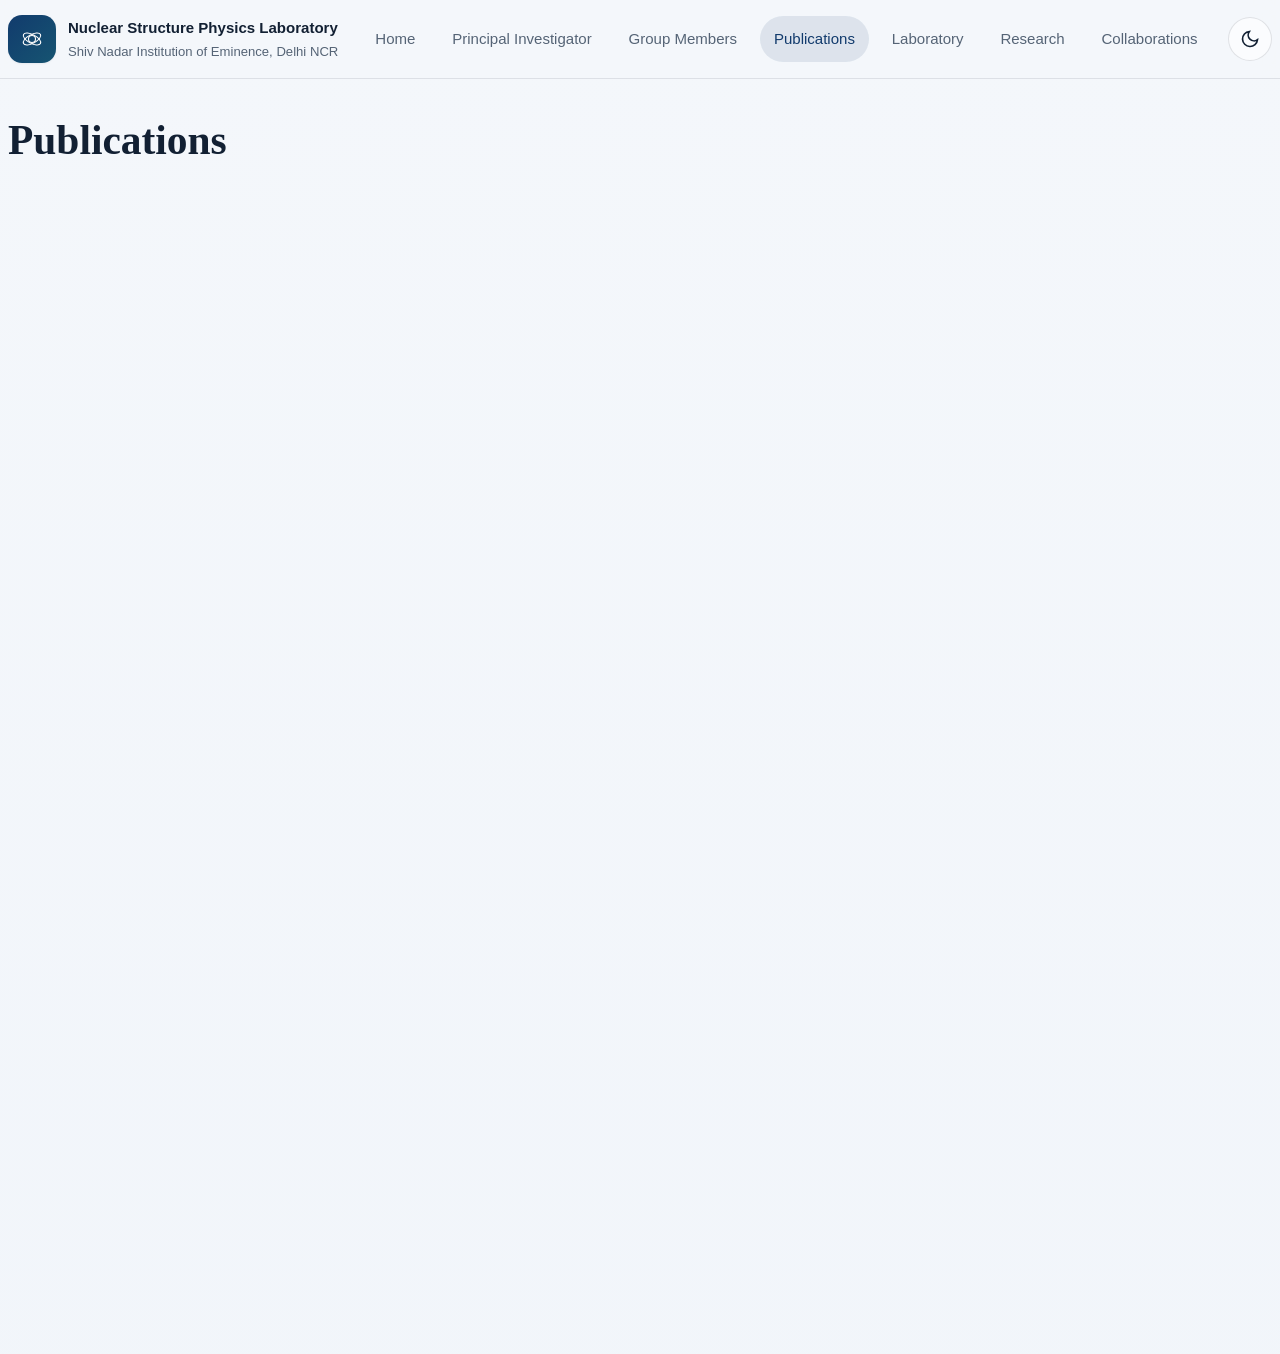
<file: publications.html>
<!DOCTYPE html>
<html lang="en">
<head>
  <meta charset="UTF-8">
  <meta name="viewport" content="width=device-width, initial-scale=1.0">
  <meta name="description" content="Publications page template for the Nuclear Structure Physics Laboratory.">
  <title>NSPL | Publications</title>
  <link rel="stylesheet" href="style.css">
</head>
<body>
  <a class="skip-link" href="#main-content">Skip to content</a>
  <div class="site-shell">
    <header class="site-header">
      <div class="container-wide header-row">
        <a class="brand" href="./index.html" aria-label="Nuclear Structure Physics Laboratory home">
          <div class="brand-mark" aria-hidden="true">
            <svg viewBox="0 0 64 64" width="28" height="28" fill="none" stroke="currentColor" stroke-width="2.5">
              <circle cx="32" cy="32" r="8"></circle>
              <ellipse cx="32" cy="32" rx="22" ry="10" transform="rotate(28 32 32)"></ellipse>
              <ellipse cx="32" cy="32" rx="22" ry="10" transform="rotate(-28 32 32)"></ellipse>
            </svg>
          </div>
          <div class="brand-copy">
            <strong>Nuclear Structure Physics Laboratory</strong>
            <span>Shiv Nadar Institution of Eminence, Delhi NCR</span>
          </div>
        </a>
        <div class="nav-wrap">
          <nav class="site-nav" data-site-nav aria-label="Primary navigation">
            <a href="./index.html" >Home</a>
            <a href="./principal-investigator.html" >Principal Investigator</a>
            <a href="./group-members.html" >Group Members</a>
            <a href="./publications.html" aria-current="page">Publications</a>
            <a href="./laboratory.html" >Laboratory</a>
            <a href="./research.html" >Research</a>
            <a href="./collaborations.html" >Collaborations</a>
          </nav>
          <button class="menu-toggle" type="button" data-menu-toggle aria-label="Toggle menu" aria-expanded="false">
            <svg width="20" height="20" viewBox="0 0 24 24" fill="none" stroke="currentColor" stroke-width="2"><path d="M3 6h18M3 12h18M3 18h18"/></svg>
          </button>
          <button class="theme-toggle" type="button" data-theme-toggle aria-label="Toggle theme"></button>
        </div>
      </div>
    </header>

    <main id="main-content"> 
<section class="page-hero">
  <div class="container">
    <!-- <span class="eyebrow">Research output</span> -->
    <h1 class="page-title">Publications</h1>
  </div>
</section>

<section class="section-tight">
  <div class="container pub-list content-visible">
    <article class="surface pub-item"><h2>Alignment in yrast structure and negative-parity sideband in the proton-
rich nucleus 134Sm</h2><p>S.K. Singh, S.K. Tandel, S. Suman et al.</p><div class="pub-meta"><span>Journal: Scientific Reports</span><span>Year: 2026</span><a class="inline-link" href="https://doi.org/10.1038/s41598-026-49718-2" target="_blank" rel="noopener noreferrer">DOI:10.1038/s41598-026-49718-2</a></div></article>

    <article class="surface pub-item"><h2>Contrasting decays of 3-quasiparticle isomers in 173 W: A discerning test of
K conservation and K mixing</h2><p>S.K. Tandel, H. Kumar, S. Suman et al.</p><div class="pub-meta"><span>Journal: Physical Review C 113 (5), L051301</span><span>Year: 2026</span><a class="inline-link" href="https://doi.org/10.1103/y2hb-klkr" target="_blank" rel="noopener noreferrer">DOI: 10.1103/y2hb-klkr</a></div></article>

    <article class="surface pub-item"><h2>Lifetimes of two- and four-neutron-hole states in 204 Pb and 206 Pb</h2><p>S. Suman, S.K. Tandel, J. Kaushik et al.</p><div class="pub-meta"><span>Journal: Physical Review C 113 (1), 014321</span><span>Year: 2026</span><a class="inline-link" href="https://doi.org/10.1103/11z7-2b3t" target="_blank" rel="noopener noreferrer">DOI: 10.1103/11z7-2b3t</a></div></article>

    <article class="surface pub-item"><h2>Configurations of high-K band structures in Hf isotopes</h2><p>S.K. Singh, S.K. Tandel, S. Suman et al.</p><div class="pub-meta"><span>Journal:Nuclear
    Physics A, 123301</span><span>Year: 2025</span><a class="inline-link" href="https://ui.adsabs.harvard.edu/link_gateway/2026NuPhA106723301S/doi:10.1016/j.nuclphysa.2025.123301" target="_blank" rel="noopener noreferrer">DOI: 10.1016/j.nuclphysa.2025.123301</a></div></article>
    
    <article class="surface pub-item"><h2>Core-excited microsecond isomer in 207 Pb</h2><p>S.K. Tandel, S.G. Wahid, N. Krishnadev et al.</p><div class="pub-meta"><span>Journal: Physical Review C 112(2), 024302</span><span>Year: 2025</span><a class="inline-link" href="https://doi.org/10.1103/6l8p-cblc" target="_blank" rel="noopener noreferrer">DOI: 10.1103/6l8p-cblc</a></div></article>

    <article class="surface pub-item"><h2>Multi-neutron-hole and core-excited configurations of isomeric states near the doubly-magic 208 Pb</h2><p>S.K. Tandel</p><div class="pub-meta"><span>Journal: Placeholder Journal</span><span>Year: 2024</span><a class="inline-link" href="https://doi.org/10.1140/epjs/s11734-024-01131-4" target="_blank" rel="noopener noreferrer">DOI: 10.1140/epjs/s11734-024-01131-4</a></div></article>
  </div>
</section>
</main>


    <footer class="site-footer">
      <div class="container-wide footer-grid">
        <div class="footer-address">
          <div class="footer-address-logo" aria-hidden="true">
            <svg viewBox="0 0 120 120" fill="none" stroke="currentColor" stroke-width="4">
              <circle cx="60" cy="60" r="10"></circle>
              <ellipse cx="60" cy="60" rx="38" ry="16"></ellipse>
              <ellipse cx="60" cy="60" rx="38" ry="16" transform="rotate(60 60 60)"></ellipse>
              <ellipse cx="60" cy="60" rx="38" ry="16" transform="rotate(-60 60 60)"></ellipse>
            </svg>
          </div>
          <div>
            <h2 class="page-title" style="font-size: var(--text-xl); margin-bottom: var(--space-3);">Address</h2>
            <p>Nuclear Structure Physics Laboratory</p>
            <p>Department of Physics, School of Natural Sciences</p>
            <p>Shiv Nadar Institution of Eminence</p>
            <p>Delhi-NCR</p>
            <p>Ext: 6936</p>
            <p><a href="mailto:sujit.tandel@snu.edu.in">sujit.tandel@snu.edu.in </a></p>
          </div>
        </div>
        <div>
          <h3 style="font-size: var(--text-lg); margin-bottom: var(--space-3);">Quick links</h3>
          <ul>
            <li><a href="./research.html">Research areas</a></li>
            <li><a href="./publications.html">Publications</a></li>
            <li><a href="./laboratory.html">Laboratory facilities</a></li>
            <li><a href="./collaborations.html">Collaborations</a></li>
          </ul>
        </div>
    
      </div>
    </footer>
  </div>
  <script src="script.js" defer></script>
</body>
</html>
</file>
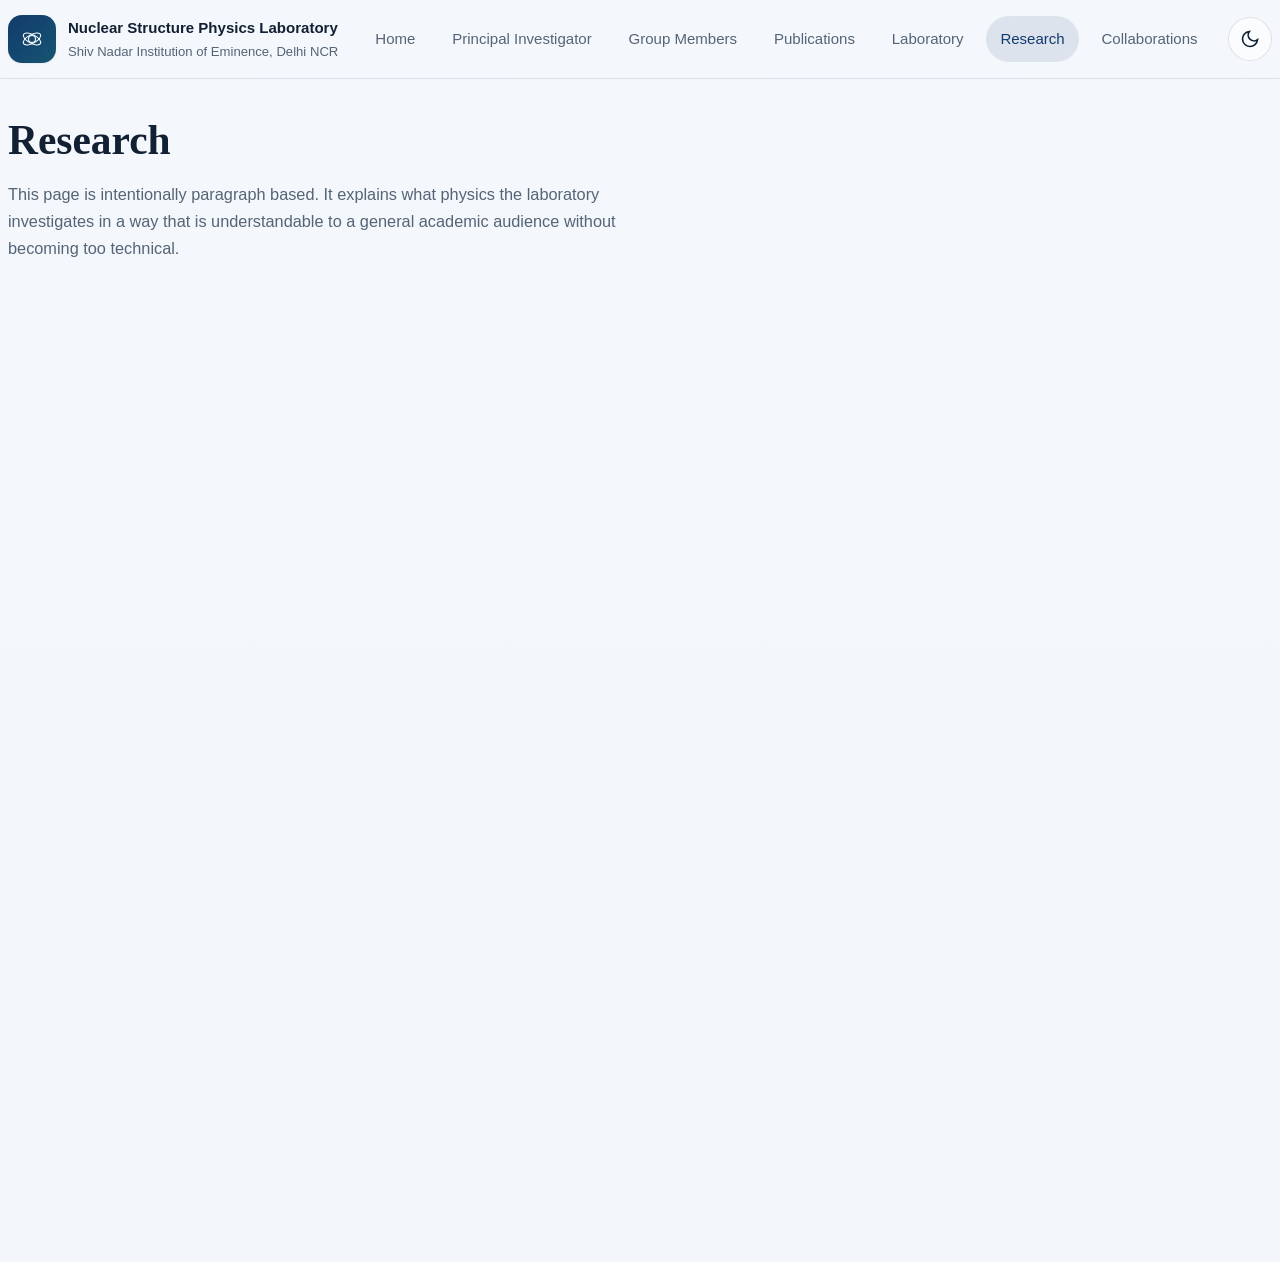
<file: research.html>
<!DOCTYPE html>
<html lang="en">
<head>
  <meta charset="UTF-8">
  <meta name="viewport" content="width=device-width, initial-scale=1.0">
  <meta name="description" content="Research topics page template for the Nuclear Structure Physics Laboratory.">
  <title>NSPL | Research</title>
  <link rel="stylesheet" href="style.css">
</head>
<body>
  <a class="skip-link" href="#main-content">Skip to content</a>
  <div class="site-shell">
    <header class="site-header">
      <div class="container-wide header-row">
        <a class="brand" href="./index.html" aria-label="Nuclear Structure Physics Laboratory home">
          <div class="brand-mark" aria-hidden="true">
            <svg viewBox="0 0 64 64" width="28" height="28" fill="none" stroke="currentColor" stroke-width="2.5">
              <circle cx="32" cy="32" r="8"></circle>
              <ellipse cx="32" cy="32" rx="22" ry="10" transform="rotate(28 32 32)"></ellipse>
              <ellipse cx="32" cy="32" rx="22" ry="10" transform="rotate(-28 32 32)"></ellipse>
            </svg>
          </div>
          <div class="brand-copy">
            <strong>Nuclear Structure Physics Laboratory</strong>
            <span>Shiv Nadar Institution of Eminence, Delhi NCR</span>
          </div>
        </a>
        <div class="nav-wrap">
          <nav class="site-nav" data-site-nav aria-label="Primary navigation">
            <a href="./index.html" >Home</a>
            <a href="./principal-investigator.html" >Principal Investigator</a>
            <a href="./group-members.html" >Group Members</a>
            <a href="./publications.html" >Publications</a>
            <a href="./laboratory.html" >Laboratory</a>
            <a href="./research.html" aria-current="page">Research</a>
            <a href="./collaborations.html" >Collaborations</a>
          </nav>
          <button class="menu-toggle" type="button" data-menu-toggle aria-label="Toggle menu" aria-expanded="false">
            <svg width="20" height="20" viewBox="0 0 24 24" fill="none" stroke="currentColor" stroke-width="2"><path d="M3 6h18M3 12h18M3 18h18"/></svg>
          </button>
          <button class="theme-toggle" type="button" data-theme-toggle aria-label="Toggle theme"></button>
        </div>
      </div>
    </header>

    <main id="main-content"> 
<section class="page-hero">
  <div class="container">
    <!-- <span class="eyebrow">Scientific directions</span> -->
    <h1 class="page-title">Research</h1>
    <p class="lead">This page is intentionally paragraph based. It explains what physics the laboratory investigates in a way that is understandable to a general academic audience without becoming too technical.</p>
  </div>
</section>

<section class="section-tight">
  <div class="container topic-list content-visible">
    <article class="surface topic-item"><h2>Shape coexistence in atomic nuclei</h2><p>Some nuclei can show different internal shapes at nearly the same energy. The laboratory studies how and why these competing structures appear, and what they reveal about the changing organisation of protons and neutrons inside the nucleus.</p></article>
    <article class="surface topic-item"><h2>Nuclear structure away from stability</h2><p>Nuclei with unusual neutron-to-proton balance often behave differently from stable nuclei found in everyday matter. By examining such systems, the lab explores how shell structure, collectivity, and excitation patterns evolve under extreme conditions.</p></article>
    <article class="surface topic-item"><h2>Gamma-ray spectroscopy</h2><p>When excited nuclei release energy, they emit gamma rays that carry information about their internal states. The lab uses detector-based measurements to reconstruct level schemes and understand the sequence of transitions between nuclear energy levels.</p></article>
    <article class="surface topic-item"><h2>Experimental signatures of collective motion</h2><p>Atomic nuclei can rotate, vibrate, or display other collective behaviours involving many nucleons at once. The research group investigates these patterns to connect measured observables with the larger-scale motion of the nucleus as a quantum many-body system.</p></article>
    <article class="surface topic-item"><h2>Experiment and model comparison</h2><p>Measurements become more meaningful when they are interpreted alongside established theoretical ideas and nuclear models. The laboratory therefore places experimental findings in a broader framework to better understand structure trends across isotopes and regions of the nuclear chart.</p></article>
  </div>
</section>
</main>

    <footer class="site-footer">
      <div class="container-wide footer-grid">
        <div class="footer-address">
          <div class="footer-address-logo" aria-hidden="true">
            <svg viewBox="0 0 120 120" fill="none" stroke="currentColor" stroke-width="4">
              <circle cx="60" cy="60" r="10"></circle>
              <ellipse cx="60" cy="60" rx="38" ry="16"></ellipse>
              <ellipse cx="60" cy="60" rx="38" ry="16" transform="rotate(60 60 60)"></ellipse>
              <ellipse cx="60" cy="60" rx="38" ry="16" transform="rotate(-60 60 60)"></ellipse>
            </svg>
          </div>
          <div>
            <h2 class="page-title" style="font-size: var(--text-xl); margin-bottom: var(--space-3);">Address</h2>
            <p>Nuclear Structure Physics Laboratory</p>
            <p>Department of Physics, School of Natural Sciences</p>
            <p>Shiv Nadar Institution of Eminence</p>
            <p>Delhi-NCR</p>
            <p>Ext: 6936</p>
            <p><a href="mailto:sujit.tandel@snu.edu.in">sujit.tandel@snu.edu.in </a></p>
          </div>
        </div>
        <div>
          <h3 style="font-size: var(--text-lg); margin-bottom: var(--space-3);">Quick links</h3>
          <ul>
            <li><a href="./research.html">Research areas</a></li>
            <li><a href="./publications.html">Publications</a></li>
            <li><a href="./laboratory.html">Laboratory facilities</a></li>
            <li><a href="./collaborations.html">Collaborations</a></li>
          </ul>
        </div>
    
      </div>
    </footer>
  </div>
  <script src="script.js" defer></script>
</body>
</html>
</file>
<file: style.css>
/* Art direction: official academic laboratory website → professional, calm, credible, lightly creative
   Palette: cool neutral with deep navy accent and teal secondary for scientific clarity
   Typography: Boska display + Satoshi body — formal headline presence with clean readable body text
   Density: balanced, spacious for research content */

@import url('https://api.fontshare.com/v2/css?f[]=satoshi@300,400,500,700&f[]=boska@400,500,700&display=swap');

:root, [data-theme="light"] {
  --text-xs: clamp(0.72rem, 0.68rem + 0.2vw, 0.82rem);
  --text-sm: clamp(0.82rem, 0.78rem + 0.28vw, 0.94rem);
  --text-base: clamp(0.94rem, 0.9rem + 0.2vw, 1.02rem);
  --text-lg: clamp(1rem, 0.95rem + 0.5vw, 1.28rem);
  --text-xl: clamp(1.3rem, 1.08rem + 0.95vw, 1.9rem);
  --text-2xl: clamp(1.75rem, 1.15rem + 1.8vw, 2.8rem);
  --text-3xl: clamp(2.2rem, 1.1rem + 3vw, 4rem);

  --space-1: 0.25rem; --space-2: 0.5rem; --space-3: 0.75rem; --space-4: 1rem;
  --space-5: 1rem; --space-6: 1.25rem; --space-8: 1.6rem; --space-10: 2rem;
  --space-12: 2.4rem; --space-16: 3.2rem; --space-20: 4rem; --space-24: 4.8rem; --space-32: 6.4rem;

  --color-bg: #f4f7fb;
  --color-surface: #fbfcfe;
  --color-surface-2: #ffffff;
  --color-surface-offset: #eaf0f7;
  --color-surface-offset-2: #dde6f0;
  --color-surface-dynamic: #d2dbe6;
  --color-divider: #d8e0ea;
  --color-border: #c9d4df;

  --color-text: #122033;
  --color-text-muted: #556476;
  --color-text-faint: #7d8a99;
  --color-text-inverse: #f7fbff;

  --color-primary: #123b6d;
  --color-primary-hover: #0f3058;
  --color-primary-active: #0b2442;
  --color-primary-highlight: #d7e3f3;
  --color-secondary: #1d7a78;
  --color-secondary-soft: #d6eceb;

  --radius-sm: 0.375rem; --radius-md: 0.625rem; --radius-lg: 0.95rem; --radius-xl: 1.25rem; --radius-full: 9999px;
  --transition-interactive: 180ms cubic-bezier(0.16, 1, 0.3, 1);
  --shadow-sm: 0 1px 2px rgba(12, 28, 45, 0.06);
  --shadow-md: 0 8px 24px rgba(12, 28, 45, 0.08);
  --shadow-lg: 0 18px 40px rgba(12, 28, 45, 0.12);
  --content-narrow: 680px; --content-default: 1480px; --content-wide: 1440px;
  --font-display: 'Boska', Georgia, serif;
  --font-body: 'Satoshi', 'Inter', sans-serif;
}

[data-theme="dark"] {
  --color-bg: #0c1219;
  --color-surface: #101822;
  --color-surface-2: #14202b;
  --color-surface-offset: #172431;
  --color-surface-offset-2: #1d2d3d;
  --color-surface-dynamic: #25384b;
  --color-divider: #223241;
  --color-border: #2e4255;
  --color-text: #e8eff7;
  --color-text-muted: #a9b7c7;
  --color-text-faint: #8090a2;
  --color-text-inverse: #091018;
  --color-primary: #7ba8df;
  --color-primary-hover: #93b8e6;
  --color-primary-active: #a8c7ec;
  --color-primary-highlight: #1a2940;
  --color-secondary: #71c4c0;
  --color-secondary-soft: #173334;
  --shadow-sm: 0 1px 2px rgba(0,0,0,.18);
  --shadow-md: 0 8px 24px rgba(0,0,0,.28);
  --shadow-lg: 0 18px 40px rgba(0,0,0,.35);
}

@media (prefers-color-scheme: dark) {
  :root:not([data-theme]) {
    --color-bg: #0c1219;
    --color-surface: #101822;
    --color-surface-2: #14202b;
    --color-surface-offset: #172431;
    --color-surface-offset-2: #1d2d3d;
    --color-surface-dynamic: #25384b;
    --color-divider: #223241;
    --color-border: #2e4255;
    --color-text: #e8eff7;
    --color-text-muted: #a9b7c7;
    --color-text-faint: #8090a2;
    --color-text-inverse: #091018;
    --color-primary: #7ba8df;
    --color-primary-hover: #93b8e6;
    --color-primary-active: #a8c7ec;
    --color-primary-highlight: #1a2940;
    --color-secondary: #71c4c0;
    --color-secondary-soft: #173334;
  }
}

*, *::before, *::after { box-sizing: border-box; margin: 0; padding: 0; }
html { -webkit-text-size-adjust: none; text-size-adjust: none; -webkit-font-smoothing: antialiased; -moz-osx-font-smoothing: grayscale; text-rendering: optimizeLegibility; scroll-behavior: smooth; }
body { min-height: 100dvh; line-height: 1.65; font-family: var(--font-body); font-size: var(--text-base); color: var(--color-text); background: linear-gradient(180deg, var(--color-bg), color-mix(in srgb, var(--color-bg) 84%, var(--color-primary-highlight))); }
img, picture, video, canvas, svg { display: block; max-width: 100%; height: auto; }
a { color: inherit; text-decoration: none; }
button, input, textarea, select { font: inherit; color: inherit; }
h1, h2, h3, h4 { line-height: 1.15; text-wrap: balance; }
p, li { text-wrap: pretty; }
::selection { background: color-mix(in srgb, var(--color-primary) 22%, transparent); }
:focus-visible { outline: 2px solid var(--color-primary); outline-offset: 3px; border-radius: var(--radius-sm); }
@media (prefers-reduced-motion: reduce) { *, *::before, *::after { animation-duration: .01ms !important; animation-iteration-count: 1 !important; transition-duration: .01ms !important; scroll-behavior: auto !important; } }

a, button, [role="button"] { transition: color var(--transition-interactive), background var(--transition-interactive), border-color var(--transition-interactive), transform var(--transition-interactive), box-shadow var(--transition-interactive); }

.skip-link { position: absolute; left: var(--space-4); top: -100px; z-index: 100; padding: var(--space-3) var(--space-4); background: var(--color-primary); color: var(--color-text-inverse); border-radius: var(--radius-md); }
.skip-link:focus { top: var(--space-4); }

.site-shell { min-height: 100dvh; display: flex; flex-direction: column; }
.container { width: min(100% - 1rem, var(--content-default)); margin-inline: auto; }
.container-wide { width: min(100% - 1rem, var(--content-wide)); margin-inline: auto; }
.section { padding: clamp(var(--space-10), 5vw, var(--space-20)) 0; }
.section-tight { padding: clamp(var(--space-6), 4vw, var(--space-12)) 0; }
.surface { background: color-mix(in srgb, var(--color-surface) 90%, transparent); border: 1px solid color-mix(in srgb, var(--color-text) 12%, transparent); border-radius: var(--radius-xl); box-shadow: var(--shadow-sm); }
.surface-strong { background: linear-gradient(180deg, var(--color-surface-2), var(--color-surface)); }
.eyebrow { display: inline-flex; align-items: center; gap: var(--space-2); padding: .45rem .8rem; border-radius: var(--radius-full); background: color-mix(in srgb, var(--color-primary) 10%, var(--color-surface)); border: 1px solid color-mix(in srgb, var(--color-primary) 14%, transparent); color: var(--color-primary); font-size: var(--text-xs); font-weight: 700; letter-spacing: .08em; text-transform: uppercase; }
.page-title { font-family: var(--font-display); font-size: var(--text-2xl); margin-bottom: var(--space-4); }
.lead { color: var(--color-text-muted); max-width: 68ch; }

.site-header { position: sticky; top: 0; z-index: 50; backdrop-filter: blur(16px); background: color-mix(in srgb, var(--color-bg) 82%, transparent); border-bottom: 1px solid color-mix(in srgb, var(--color-text) 10%, transparent); }
.header-row { min-height: 78px; display: flex; align-items: center; justify-content: space-between; gap: var(--space-4); }
.brand { display: flex; align-items: center; gap: var(--space-3); min-width: 0; }
.brand-mark { width: 48px; height: 48px; border-radius: 14px; background: linear-gradient(135deg, var(--color-primary), color-mix(in srgb, var(--color-primary) 60%, var(--color-secondary))); color: white; display: grid; place-items: center; box-shadow: var(--shadow-sm); flex-shrink: 0; }
.brand-copy { min-width: 0; }
.brand-copy strong { display: block; font-size: var(--text-sm); }
.brand-copy span { display: block; color: var(--color-text-muted); font-size: var(--text-xs); white-space: nowrap; overflow: hidden; text-overflow: ellipsis; }
.nav-wrap { display: flex; align-items: center; gap: var(--space-4); }
.site-nav { display: flex; flex-wrap: wrap; gap: var(--space-2); justify-content: flex-end; }
.site-nav a { padding: .65rem .9rem; border-radius: var(--radius-full); font-size: var(--text-sm); color: var(--color-text-muted); }
.site-nav a:hover, .site-nav a[aria-current="page"] { color: var(--color-primary); background: color-mix(in srgb, var(--color-primary) 10%, transparent); }
.theme-toggle { width: 44px; height: 44px; border-radius: var(--radius-full); border: 1px solid color-mix(in srgb, var(--color-text) 12%, transparent); display: grid; place-items: center; background: var(--color-surface); }
.menu-toggle { display: none; width: 44px; height: 44px; border-radius: var(--radius-full); border: 1px solid color-mix(in srgb, var(--color-text) 12%, transparent); background: var(--color-surface); }

.hero { padding: clamp(var(--space-10), 6vw, var(--space-20)) 0 var(--space-10); }
.hero-grid { display: grid; grid-template-columns: 1.15fr .85fr; gap: clamp(var(--space-8), 5vw, var(--space-16)); align-items: center; }
.hero h1 { font-family: var(--font-display); font-size: clamp(2.3rem, 5vw, 4.5rem); margin: var(--space-4) 0 var(--space-3); }
.hero p { max-width: 64ch; color: var(--color-text-muted); }
.hero-actions { display: flex; flex-wrap: wrap; gap: var(--space-3); margin-top: var(--space-5); }
.btn { display: inline-flex; align-items: center; justify-content: center; gap: var(--space-2); min-height: 44px; padding: .85rem 1.15rem; border-radius: var(--radius-full); border: 1px solid transparent; font-size: var(--text-sm); font-weight: 700; }
.btn-primary { background: var(--color-primary); color: var(--color-text-inverse); box-shadow: var(--shadow-sm); }
.btn-primary:hover { background: var(--color-primary-hover); transform: translateY(-1px); }
.btn-secondary { background: var(--color-surface); border-color: color-mix(in srgb, var(--color-text) 12%, transparent); }
.btn-secondary:hover { border-color: color-mix(in srgb, var(--color-primary) 30%, transparent); color: var(--color-primary); }
.hero-visual { padding: var(--space-3); }
.hero-card { aspect-ratio: 5/3.7; border-radius: calc(var(--radius-xl) + 4px); overflow: hidden; position: relative; background: linear-gradient(145deg, color-mix(in srgb, var(--color-primary) 22%, var(--color-surface)), color-mix(in srgb, var(--color-secondary) 18%, var(--color-surface-2))); border: 1px solid color-mix(in srgb, var(--color-text) 10%, transparent); box-shadow: var(--shadow-lg); }
.hero-lab-image { width: 100%; height: 100%; object-fit: contain; }
.lab-photo-placeholder, .photo-placeholder, .logo-placeholder { width: 100%; height: 100%; background: radial-gradient(circle at 20% 20%, color-mix(in srgb, var(--color-primary) 25%, transparent), transparent 30%), radial-gradient(circle at 80% 30%, color-mix(in srgb, var(--color-secondary) 28%, transparent), transparent 28%), linear-gradient(135deg, color-mix(in srgb, var(--color-surface-offset) 50%, var(--color-surface-2)), color-mix(in srgb, var(--color-primary-highlight) 65%, var(--color-surface))); display: grid; place-items: center; color: var(--color-primary); }
.placeholder-inner { text-align: center; padding: var(--space-6); }
.placeholder-inner svg { width: 88px; height: 88px; margin: 0 auto var(--space-4); opacity: .85; }
.placeholder-inner strong { display: block; font-size: var(--text-lg); margin-bottom: var(--space-2); }
.placeholder-inner span { color: var(--color-text-muted); font-size: var(--text-sm); }
.stats-grid, .card-grid, .member-grid, .topic-grid, .collab-grid, .gallery-grid, .resource-grid { display: grid; gap: var(--space-4); }
.stats-grid { grid-template-columns: repeat(4, 1fr); margin-top: var(--space-8); }
.stat-card { padding: var(--space-4); }
.stat-card strong { display: block; font-size: var(--text-xl); font-family: var(--font-display); color: var(--color-primary); }
.stat-card span { color: var(--color-text-muted); font-size: var(--text-sm); }
.card-grid { grid-template-columns: repeat(3, 1fr); }
.news-section { display: grid; grid-template-columns: minmax(0, 1fr); }
.card { padding: var(--space-5); }
.card h3 { font-size: var(--text-lg); margin-bottom: var(--space-3); }
.card p, .card li { color: var(--color-text-muted); font-size: var(--text-sm); }
.card ul { list-style: none; display: grid; gap: var(--space-2); margin-top: var(--space-4); }
.card ul li::before { content: '•'; color: var(--color-secondary); margin-right: .55rem; }
.news-card {
  height: 320px;
  display: flex;
  flex-direction: column;
  background: linear-gradient(180deg, color-mix(in srgb, var(--color-primary) 14%, var(--color-surface-2)), var(--color-surface));
  border: 1px solid color-mix(in srgb, var(--color-primary) 32%, transparent);
  box-shadow: 0 14px 34px rgba(18, 59, 109, 0.14);
}
.news-card h3 {
  color: var(--color-primary);
  font-size: var(--text-xl);
  margin-bottom: var(--space-4);
}
.news-scroll {
  overflow-y: auto;
  padding-right: var(--space-2);
  scrollbar-width: thin;
  scrollbar-color: color-mix(in srgb, var(--color-primary) 55%, transparent) transparent;
}
.news-scroll ul { margin-top: 0; }
.news-scroll li {
  padding: var(--space-3);
  border-radius: var(--radius-md);
  background: color-mix(in srgb, var(--color-surface-2) 82%, var(--color-primary-highlight));
  border: 1px solid color-mix(in srgb, var(--color-primary) 12%, transparent);
}
.news-scroll li + li { margin-top: var(--space-3); }

.split-layout { display: grid; grid-template-columns: minmax(250px, .95fr) minmax(0, 1.4fr); gap: clamp(var(--space-6), 4vw, var(--space-12)); align-items: start; }
.profile-card, .sidebar-card { padding: var(--space-5); position: sticky; top: 110px; }
.profile-photo { aspect-ratio: 4/4.6; border-radius: calc(var(--radius-xl) - var(--space-2)); overflow: hidden; margin-bottom: var(--space-4); }
.principal-photo { width: 80%; margin-inline: auto; }
.meta-list { list-style: none; display: grid; gap: var(--space-3); color: var(--color-text-muted); font-size: var(--text-sm); }
.meta-list strong { color: var(--color-text); }
.content-stack { display: grid; gap: var(--space-4); }
.content-block { padding: var(--space-5); }
.content-block h2 { font-size: var(--text-xl); margin-bottom: var(--space-4); }
.content-block h3 { font-size: var(--text-lg); margin-bottom: var(--space-3); }
.accordion-item { padding: 0; overflow: hidden; }
.accordion-toggle { width: 100%; display: flex; align-items: center; justify-content: space-between; gap: var(--space-3); padding: var(--space-4) var(--space-5); border: 0; background: transparent; color: var(--color-text); font-weight: 700; text-align: left; cursor: pointer; }
.accordion-toggle:hover { background: color-mix(in srgb, var(--color-primary) 6%, transparent); }
.accordion-icon { color: var(--color-primary); font-size: var(--text-lg); line-height: 1; flex-shrink: 0; }
.accordion-panel { padding: 0 var(--space-5) var(--space-5); border-top: 1px solid color-mix(in srgb, var(--color-text) 10%, transparent); }
.accordion-panel > :first-child { margin-top: var(--space-4); }
.bullet-list { list-style: none; display: grid; gap: var(--space-3); }
.bullet-list li { position: relative; padding-left: 1.1rem; color: var(--color-text-muted); }
.bullet-list li::before { content: ''; position: absolute; left: 0; top: .7rem; width: 7px; height: 7px; border-radius: 50%; background: var(--color-secondary); }

/* Group members page: two switchable layouts
   1. Active now: body.group-layout-compact
   2. Earlier larger-card version: body.group-layout-classic */

.member-grid { gap: var(--space-5); justify-content: start; }
.member-card { overflow: hidden; width: 100%; }
.member-photo img { width: 100%; display: block; }

/* Compact layout: keeps photos clearer by showing them in original proportions rather than strong portrait cropping */
body.group-layout-compact .member-grid {
  grid-template-columns: repeat(auto-fit, minmax(180px, 220px));
}
body.group-layout-compact .member-card {
  max-width: 220px;
}
body.group-layout-compact .member-photo {
  aspect-ratio: 3 / 2;
  display: grid;
  place-items: center;
  background: color-mix(in srgb, var(--color-surface-offset) 54%, var(--color-surface-2));
  border-bottom: 1px solid color-mix(in srgb, var(--color-text) 10%, transparent);
}
body.group-layout-compact .member-photo img {
  width: 100%;
  height: 100%;
  object-fit: contain;
  object-position: center;
}

/* Classic layout: earlier larger portrait-card version */
body.group-layout-classic .member-grid {
  grid-template-columns: repeat(3, minmax(0, 320px));
}
body.group-layout-classic .member-card {
  max-width: 320px;
}
body.group-layout-classic .member-photo {
  aspect-ratio: 4 / 4.6;
}
body.group-layout-classic .member-photo img {
  height: 100%;
  object-fit: cover;
  object-position: center;
}
body.group-layout-classic .member-photo img.member-photo-ishtiaq,
body.group-layout-classic .member-photo img.member-photo-ankit-rana,
body.group-layout-classic .member-photo img.member-photo-pooja,
body.group-layout-classic .member-photo img.member-photo-abhay,
body.group-layout-classic .member-photo img.member-photo-nakul,
body.group-layout-classic .member-photo img.member-photo-saket,
body.group-layout-classic .member-photo img.member-photo-idris,
body.group-layout-classic .member-photo img.member-photo-yash,
body.group-layout-classic .member-photo img.member-photo-gautam { object-position: center 16%; }
body.group-layout-classic .member-photo img.member-photo-sachin { object-position: 44% 56%; }
body.group-layout-classic .member-photo img.member-photo-jay { object-position: 54% 56%; }
.member-body { padding: var(--space-4); } /* Content block sized with the card, not compressed */
.member-body h3 { font-size: var(--text-lg); margin-bottom: var(--space-2); }
.role { color: var(--color-primary); font-size: var(--text-sm); font-weight: 700; margin-bottom: var(--space-3); }
.small-list { list-style: none; display: grid; gap: var(--space-2); font-size: var(--text-sm); color: var(--color-text-muted); }
.small-list strong { color: var(--color-text); }

.pub-list, .instrument-list, .topic-list { display: grid; gap: var(--space-4); }
.pub-item, .instrument-item, .topic-item, .collab-item, .resource-item, .achievement-item { padding: var(--space-4); }
.instrument-showcase {
  display: grid;
  grid-template-columns: 1fr;
  gap: var(--space-5);
  padding: var(--space-5);
  align-items: start;
}
.instrument-photo-row {
  display: grid;
  grid-template-columns: repeat(auto-fit, minmax(140px, 180px));
  gap: var(--space-3);
  align-items: start;
}
.instrument-photo-frame {
  min-height: 120px;
  border-radius: var(--radius-lg);
  overflow: hidden;
  border: 1px solid color-mix(in srgb, var(--color-text) 10%, transparent);
  background: color-mix(in srgb, var(--color-surface-offset) 50%, var(--color-surface-2));
  aspect-ratio: 4 / 3;
}
.instrument-photo {
  display: block;
  width: 100%;
  height: 100%;
  object-fit: cover;
}
.instrument-content {
  display: grid;
  gap: var(--space-3);
  align-content: start;
  width: 100%;
}
.instrument-content h2 { font-size: var(--text-xl); }
.pub-meta, .item-meta { display: flex; flex-wrap: wrap; gap: var(--space-3); margin-top: var(--space-3); color: var(--color-text-muted); font-size: var(--text-xs); }
.inline-link { color: var(--color-primary); font-weight: 700; }
.inline-link:hover { color: var(--color-secondary); }

.topic-list p, .instrument-item p, .collab-item p, .resource-item p, .achievement-item p { color: var(--color-text-muted); }
.two-col { display: grid; grid-template-columns: repeat(2, 1fr); gap: var(--space-4); }

.site-footer { margin-top: auto; border-top: 1px solid color-mix(in srgb, var(--color-text) 10%, transparent); background: color-mix(in srgb, var(--color-surface) 88%, transparent); }
.footer-grid { display: grid; grid-template-columns: 1.2fr .8fr .8fr; gap: var(--space-6); padding: var(--space-10) 0; }
.footer-grid p, .footer-grid li, .footer-grid a { color: var(--color-text-muted); font-size: var(--text-sm); }
.footer-grid ul { list-style: none; display: grid; gap: var(--space-2); }
.footer-address { display: grid; grid-template-columns: clamp(88px, 9vw, 120px) 1fr; gap: var(--space-4); align-items: stretch; }
.footer-address-logo { height: 100%; border-radius: var(--radius-lg); background: linear-gradient(135deg, color-mix(in srgb, var(--color-primary) 14%, var(--color-surface)), color-mix(in srgb, var(--color-secondary) 16%, var(--color-surface-2))); border: 1px solid color-mix(in srgb, var(--color-text) 10%, transparent); color: var(--color-primary); display: grid; place-items: center; padding: var(--space-3); }
.footer-address-logo svg { width: 100%; height: 100%; }
.footer-note { padding: 0 0 var(--space-8); color: var(--color-text-faint); font-size: var(--text-xs); }

.page-hero { padding: clamp(var(--space-8), 5vw, var(--space-12)) 0 var(--space-6); }
.page-hero-grid { display: grid; grid-template-columns: 1.2fr .8fr; gap: var(--space-8); align-items: center; }
.masthead-card { min-height: 180px; padding: var(--space-3); }
.simple-logo-box { width: min(100%, 180px); aspect-ratio: 1; margin: auto; border-radius: calc(var(--radius-xl) + 2px); background: linear-gradient(135deg, color-mix(in srgb, var(--color-primary) 14%, var(--color-surface)), color-mix(in srgb, var(--color-secondary) 16%, var(--color-surface-2))); display: grid; place-items: center; border: 1px solid color-mix(in srgb, var(--color-text) 10%, transparent); }
.university-logo-image { width: 100%; height: 100%; object-fit: contain; padding: var(--space-3); }

@media (max-width: 1040px) {
  .hero-grid, .page-hero-grid, .split-layout, .footer-grid { grid-template-columns: 1fr; }
  .stats-grid { grid-template-columns: repeat(2, 1fr); }
  .card-grid, .member-grid, .two-col { grid-template-columns: repeat(2, 1fr); }
  .profile-card, .sidebar-card { position: static; }
}

@media (max-width: 760px) {
  .header-row { align-items: flex-start; padding: var(--space-3) 0; }
  .nav-wrap { flex-direction: column-reverse; align-items: flex-end; }
  .site-nav { display: none; width: 100%; justify-content: flex-start; background: var(--color-surface); padding: var(--space-3); border: 1px solid color-mix(in srgb, var(--color-text) 10%, transparent); border-radius: var(--radius-lg); box-shadow: var(--shadow-md); }
  .site-nav.open { display: grid; grid-template-columns: 1fr; }
  .menu-toggle { display: grid; place-items: center; }
  .stats-grid, .card-grid, .member-grid, .two-col { grid-template-columns: 1fr; }
  .footer-address { grid-template-columns: 1fr; }
  .footer-address-logo { height: 120px; }
  .hero h1 { font-size: clamp(2.4rem, 12vw, 4rem); }
}

.content-visible { content-visibility: auto; contain-intrinsic-size: 1px 700px; }
</file>
